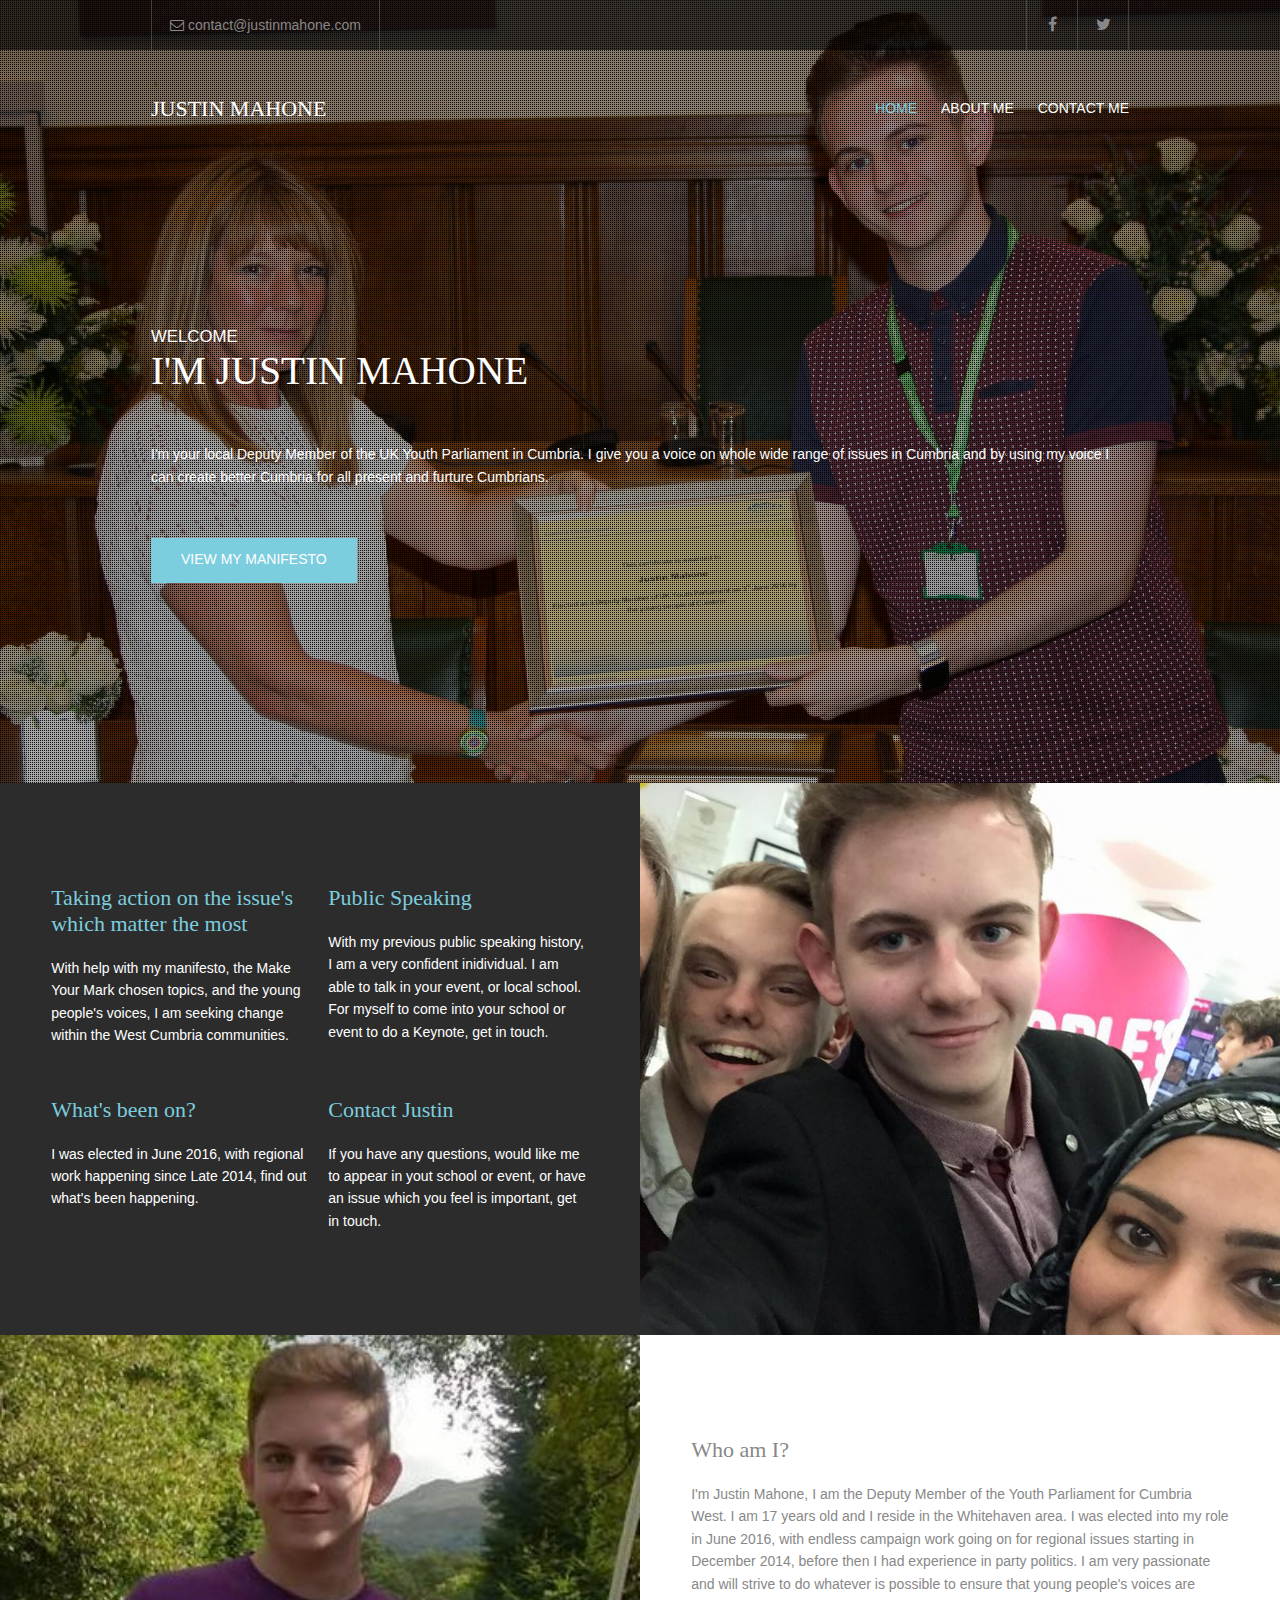
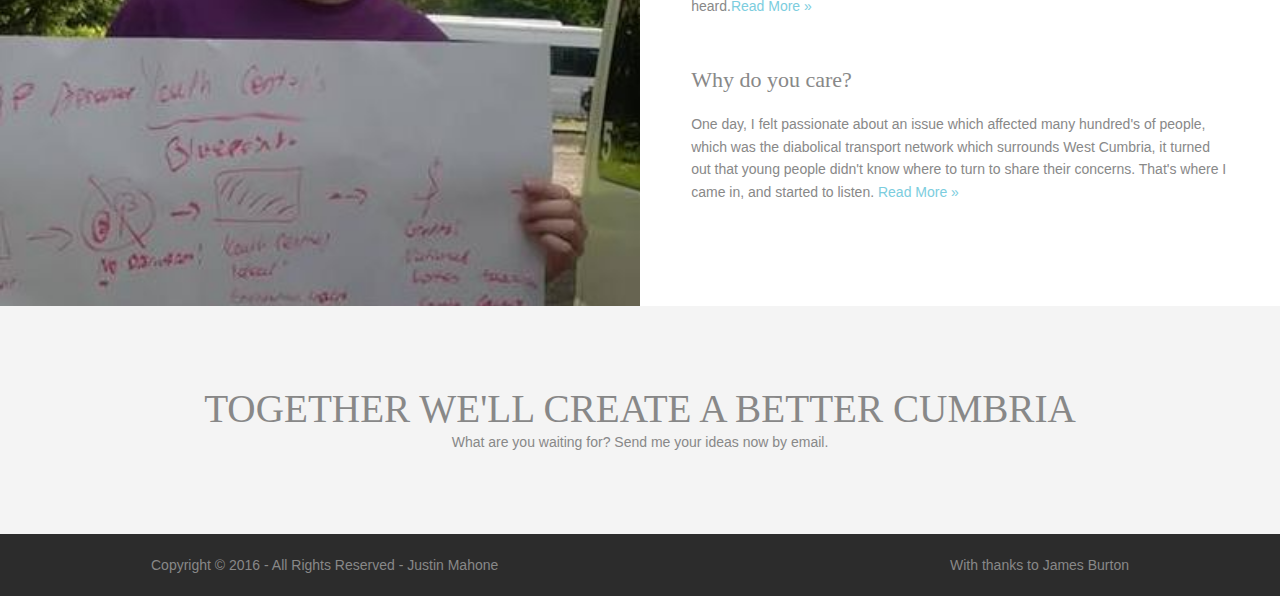
<file: index.html>
<!DOCTYPE html>
<!--

-->
<html>
<head>
<title>Justin Mahone - Deputy Member of the UK Youth Parliament in Cumbria</title>
<meta charset="utf-8">
<meta name="viewport" content="width=device-width, initial-scale=1.0, maximum-scale=1.0, user-scalable=no">
<link href="layout/styles/layout.css" rel="stylesheet" type="text/css" media="all">
</head>
<body id="top">
<!-- ################################################################################################ -->
<!-- ################################################################################################ -->
<!-- ################################################################################################ -->
<!-- Top Background Image Wrapper -->
<div class="row100 bgded" style="background-image:url('images/bg.jpg');">
  <div class="wrapper overlay"> 
    <!-- ################################################################################################ -->
    <!-- ################################################################################################ -->
    <!-- ################################################################################################ -->
    <div class="row0">
      <div id="topbar" class="clear"> 
        <!-- ################################################################################################ -->
        <div class="fl_left">
          <ul class="nospace inline pushright">
            <li><i class="fa fa-envelope-o"></i> contact@justinmahone.com</li>
          </ul>
        </div>
        <div class="fl_right">
          <ul class="faico clear">
            <li><a class="faicon-facebook" href="https://www.facebook.com/JustinDMYP"><i class="fa fa-facebook"></i></a></li>
            <li><a class="faicon-twitter" href="https://twitter.com/justinformyp"><i class="fa fa-twitter"></i></a></li>
          </ul>
        </div>
        <!-- ################################################################################################ -->
      </div>
    </div>
    <!-- ################################################################################################ -->
    <!-- ################################################################################################ -->
    <!-- ################################################################################################ -->
    <header id="header" class="clear"> 
      <!-- ################################################################################################ -->
      <div id="logo" class="fl_left">
        <h1><a href="index.html">Justin Mahone</a></h1>
      </div>
      <nav id="mainav" class="fl_right">
        <ul class="clear">
          <li class="active"><a href="index.html">Home</a></li>
          <li><a href="#">About Me</a></li>
          <li><a href="#">Contact Me</a></li>
        </ul>
      </nav>
      <!-- ################################################################################################ -->
    </header>
    <!-- ################################################################################################ -->
    <!-- ################################################################################################ -->
    <!-- ################################################################################################ -->
    <section id="pageintro" class="clear"> 
      <!-- ################################################################################################ -->
      <p class="font-x1 nospace uppercase">Welcome</p>
      <h2 class="font-x3 uppercase btmspace-50">I'm Justin Mahone</h2>
      <p class="nospace btmspace-50">I'm your local Deputy Member of the UK Youth Parliament in Cumbria. I give you a voice on whole wide range of issues in Cumbria and by using my voice I can create better Cumbria for all present and furture Cumbrians.</p>
      <p class="nospace"><a class="btn" href="http://www.mi-event.info/images/options/docs/Doc_254b3a5a-2d60-4816-acc5-8d4372e47e82.pdf">View my manifesto</a></p>
      <!-- ################################################################################################ -->
    </section>
    <!-- ################################################################################################ -->
    <!-- ################################################################################################ -->
    <!-- ################################################################################################ -->
  </div>
</div>
<!-- End Top Background Image Wrapper -->
<!-- ################################################################################################ -->
<!-- ################################################################################################ -->
<!-- ################################################################################################ -->

<!-- ################################################################################################ -->
<!-- ################################################################################################ -->
<!-- ################################################################################################ -->
<div class="split clear" style="background-image:url('images/img1.jpg'); background-size: 60%;">
  <div class="box"> 
    <!-- ################################################################################################ -->
    <div class="nospace group">
      <article class="one_half first btmspace-50">
        <h4><a href="#">Taking action on the issue's which matter the most</a></h4>
        <p class="nospace"> With help with my manifesto, the Make Your Mark chosen topics, and the young people's voices, I am seeking change within the West Cumbria communities.</p>
      </article>
      <article class="one_half btmspace-50">
        <h4><a href="#">Public Speaking</a></h4>
        <p class="nospace">With my previous public speaking history, I am a very confident inidividual. I am able to talk in your event, or local school. For myself to come into your school or event to do a Keynote, get in touch. </p>
      </article>
      <article class="one_half first">
        <h4><a href="#">What's been on?</a></h4>
        <p class="nospace">I was elected in June 2016, with regional work happening since Late 2014, find out what's been happening.</p>
      </article>
      <article class="one_half">
        <h4><a href="#">Contact Justin</a></h4>
        <p class="nospace">If you have any questions, would like me to appear in yout school or event, or have an issue which you feel is important, get in touch.</p>
      </article>
    </div>
    <!-- ################################################################################################ -->
  </div>
</div>
<!-- ################################################################################################ -->
<!-- ################################################################################################ -->
<!-- ################################################################################################ -->
<div class="split clear light rightaligned" style="background-image:url('images/img2.jpg'); background-size: 50%;">
  <div class="box"> 
    <!-- ################################################################################################ -->
    <article class="btmspace-50">
      <h4>Who am I?</h4>
      <p class="nospace">I'm Justin Mahone, I am the Deputy Member of the Youth Parliament for Cumbria West. I am 17 years old and I reside in the Whitehaven area. I was elected into my role in June 2016, with endless campaign work going on for regional issues starting in December 2014, before then I had experience in party politics. I am very passionate and will strive to do whatever is possible to ensure that young people's voices are heard.<a href="#">Read More &raquo;</a></p>
    </article>
    <article>
      <h4>Why do you care?</h4>
      <p class="nospace">One day, I felt passionate about an issue which affected many hundred's of people, which was the diabolical transport network which surrounds West Cumbria, it turned out that young people didn't know where to turn to share their concerns. That's where I came in, and started to listen. <a href="#">Read More &raquo;</a></p>
    </article>
    <!-- ################################################################################################ -->
  </div>
</div>
<!-- ################################################################################################ -->
<!-- ################################################################################################ -->
<!-- ################################################################################################ -->
<div class="wrapper row2">
  <div id="latest"> 
    <!-- ################################################################################################ -->
    <div class="titlebox">
      <h2 class="font-x3 uppercase nospace">Together we'll create A better Cumbria</h2>
      <p class="nospace">What are you waiting for? Send me your ideas now by email.</p>
    </div>
    <!-- ################################################################################################ -->
  </div>
</div>
<!-- ################################################################################################ -->
<!-- ################################################################################################ -->
<!-- ################################################################################################ -->
<!-- ################################################################################################ -->
<!-- ################################################################################################ -->
<!-- ################################################################################################ -->
<div class="wrapper row5">
  <div id="copyright" class="clear"> 
    <!-- ################################################################################################ -->
    <p class="fl_left">Copyright &copy; 2016 - All Rights Reserved - <a href="#">Justin Mahone</a></p>
    <p class="fl_right">With thanks to <a target="_blank" >James Burton</a></p>
    <!-- ################################################################################################ -->
  </div>
</div>
<!-- ################################################################################################ -->
<!-- ################################################################################################ -->
<!-- ################################################################################################ -->
<a id="backtotop" href="#top"><i class="fa fa-chevron-up"></i></a> 
<!-- JAVASCRIPTS -->
<script src="layout/scripts/jquery.min.js"></script>
<script src="layout/scripts/jquery.backtotop.js"></script>
<script src="layout/scripts/jquery.mobilemenu.js"></script>
</body>
</html>
</file>
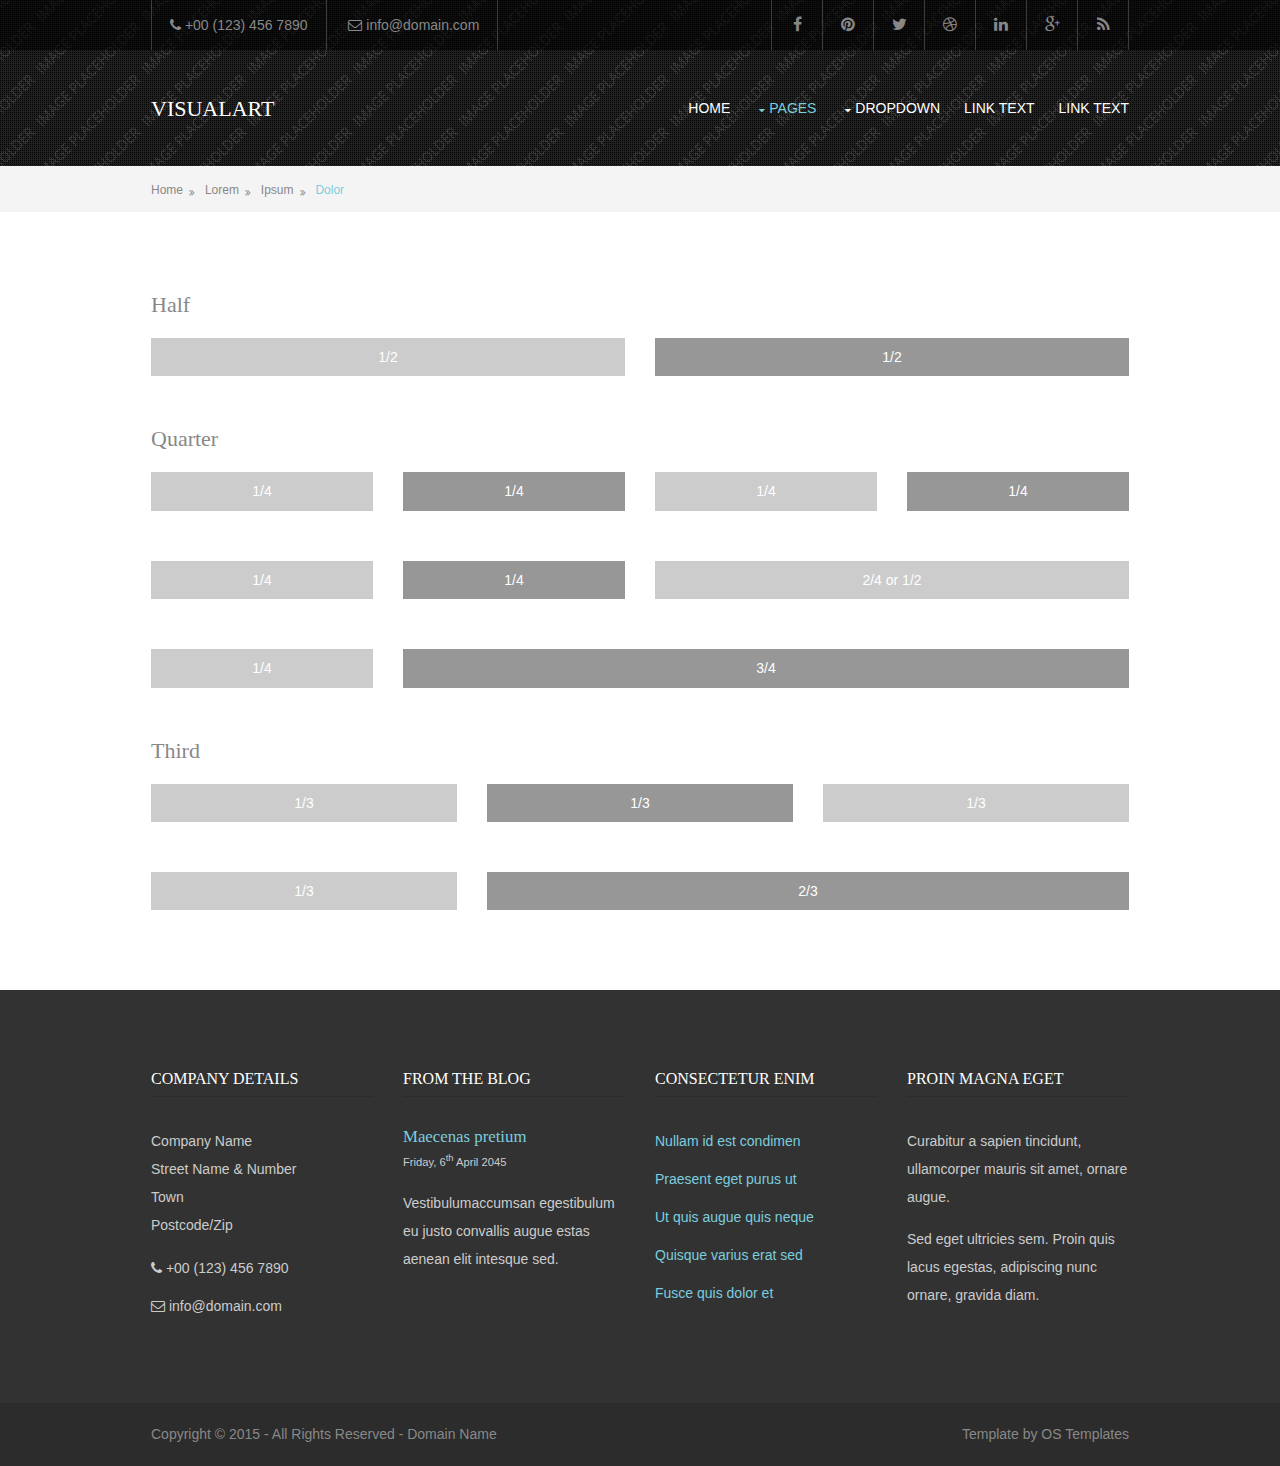
<file: pages/basic-grid.html>
<!DOCTYPE html>
<!--
Template Name: VisualArt
Author: <a href="http://www.os-templates.com/">OS Templates</a>
Author URI: http://www.os-templates.com/
Licence: Free to use under our free template licence terms
Licence URI: http://www.os-templates.com/template-terms
-->
<html>
<head>
<title>VisualArt | Pages | Basic Grid</title>
<meta charset="utf-8">
<meta name="viewport" content="width=device-width, initial-scale=1.0, maximum-scale=1.0, user-scalable=no">
<link href="../layout/styles/layout.css" rel="stylesheet" type="text/css" media="all">
<style type="text/css">
/* DEMO ONLY */
.container .demo{text-align:center;}
.container .demo div{padding:8px 0;}
.container .demo div:nth-child(odd){color:#FFFFFF; background:#CCCCCC;}
.container .demo div:nth-child(even){color:#FFFFFF; background:#979797;}
@media screen and (min-width:180px) and (max-width:900px){.container .demo div{margin-bottom:0;}}
/* DEMO ONLY */
</style>
</head>
<body id="top">
<!-- ################################################################################################ -->
<!-- ################################################################################################ -->
<!-- ################################################################################################ -->
<!-- Top Background Image Wrapper -->
<div class="row100 bgded" style="background-image:url('../images/demo/backgrounds/01.png');">
  <div class="wrapper overlay"> 
    <!-- ################################################################################################ -->
    <!-- ################################################################################################ -->
    <!-- ################################################################################################ -->
    <div class="row0">
      <div id="topbar" class="clear"> 
        <!-- ################################################################################################ -->
        <div class="fl_left">
          <ul class="nospace inline pushright">
            <li><i class="fa fa-phone"></i> +00 (123) 456 7890</li>
            <li><i class="fa fa-envelope-o"></i> info@domain.com</li>
          </ul>
        </div>
        <div class="fl_right">
          <ul class="faico clear">
            <li><a class="faicon-facebook" href="#"><i class="fa fa-facebook"></i></a></li>
            <li><a class="faicon-pinterest" href="#"><i class="fa fa-pinterest"></i></a></li>
            <li><a class="faicon-twitter" href="#"><i class="fa fa-twitter"></i></a></li>
            <li><a class="faicon-dribble" href="#"><i class="fa fa-dribbble"></i></a></li>
            <li><a class="faicon-linkedin" href="#"><i class="fa fa-linkedin"></i></a></li>
            <li><a class="faicon-google-plus" href="#"><i class="fa fa-google-plus"></i></a></li>
            <li><a class="faicon-rss" href="#"><i class="fa fa-rss"></i></a></li>
          </ul>
        </div>
        <!-- ################################################################################################ -->
      </div>
    </div>
    <!-- ################################################################################################ -->
    <!-- ################################################################################################ -->
    <!-- ################################################################################################ -->
    <header id="header" class="clear"> 
      <!-- ################################################################################################ -->
      <div id="logo" class="fl_left">
        <h1><a href="../index.html">VisualArt</a></h1>
      </div>
      <nav id="mainav" class="fl_right">
        <ul class="clear">
          <li><a href="../index.html">Home</a></li>
          <li class="active"><a class="drop" href="#">Pages</a>
            <ul>
              <li><a href="gallery.html">Gallery</a></li>
              <li><a href="full-width.html">Full Width</a></li>
              <li><a href="sidebar-left.html">Sidebar Left</a></li>
              <li><a href="sidebar-right.html">Sidebar Right</a></li>
              <li class="active"><a href="basic-grid.html">Basic Grid</a></li>
            </ul>
          </li>
          <li><a class="drop" href="#">Dropdown</a>
            <ul>
              <li><a href="#">Level 2</a></li>
              <li><a class="drop" href="#">Level 2 + Drop</a>
                <ul>
                  <li><a href="#">Level 3</a></li>
                  <li><a href="#">Level 3</a></li>
                  <li><a href="#">Level 3</a></li>
                </ul>
              </li>
              <li><a href="#">Level 2</a></li>
            </ul>
          </li>
          <li><a href="#">Link Text</a></li>
          <li><a href="#">Link Text</a></li>
        </ul>
      </nav>
      <!-- ################################################################################################ -->
    </header>
    <!-- ################################################################################################ -->
    <!-- ################################################################################################ -->
    <!-- ################################################################################################ -->
  </div>
</div>
<!-- End Top Background Image Wrapper -->
<!-- ################################################################################################ -->
<!-- ################################################################################################ -->
<!-- ################################################################################################ -->
<div class="wrapper row2">
  <div id="breadcrumb" class="clear"> 
    <!-- ################################################################################################ -->
    <ul>
      <li><a href="#">Home</a></li>
      <li><a href="#">Lorem</a></li>
      <li><a href="#">Ipsum</a></li>
      <li><a href="#">Dolor</a></li>
    </ul>
    <!-- ################################################################################################ -->
  </div>
</div>
<!-- ################################################################################################ -->
<!-- ################################################################################################ -->
<!-- ################################################################################################ -->
<div class="wrapper row3">
  <main class="container clear"> 
    <!-- main body -->
    <!-- ################################################################################################ -->
    <div class="content"> 
      <!-- ################################################################################################ -->
      <h2>Half</h2>
      <!-- ################################################################################################ -->
      <div class="group btmspace-50 demo">
        <div class="one_half first">1/2</div>
        <div class="one_half">1/2</div>
      </div>
      <!-- ################################################################################################ -->
      <h2>Quarter</h2>
      <!-- ################################################################################################ -->
      <div class="group btmspace-50 demo">
        <div class="one_quarter first">1/4</div>
        <div class="one_quarter">1/4</div>
        <div class="one_quarter">1/4</div>
        <div class="one_quarter">1/4</div>
      </div>
      <div class="group btmspace-50 demo">
        <div class="one_quarter first">1/4</div>
        <div class="one_quarter">1/4</div>
        <div class="two_quarter">2/4 or 1/2</div>
      </div>
      <div class="group btmspace-50 demo">
        <div class="one_quarter first">1/4</div>
        <div class="three_quarter">3/4</div>
      </div>
      <!-- ################################################################################################ -->
      <h2>Third</h2>
      <!-- ################################################################################################ -->
      <div class="group btmspace-50 demo">
        <div class="one_third first">1/3</div>
        <div class="one_third">1/3</div>
        <div class="one_third">1/3</div>
      </div>
      <div class="group demo">
        <div class="one_third first">1/3</div>
        <div class="two_third">2/3</div>
      </div>
      <!-- ################################################################################################ -->
    </div>
    <!-- ################################################################################################ -->
    <!-- / main body -->
    <div class="clear"></div>
  </main>
</div>
<!-- ################################################################################################ -->
<!-- ################################################################################################ -->
<!-- ################################################################################################ -->
<div class="wrapper row4">
  <footer id="footer" class="clear"> 
    <!-- ################################################################################################ -->
    <div class="one_quarter first">
      <h6 class="title">Company details</h6>
      <address class="btmspace-15">
      Company Name<br>
      Street Name &amp; Number<br>
      Town<br>
      Postcode/Zip
      </address>
      <ul class="nospace">
        <li class="btmspace-10"><span class="fa fa-phone"></span> +00 (123) 456 7890</li>
        <li><span class="fa fa-envelope-o"></span> info@domain.com</li>
      </ul>
    </div>
    <div class="one_quarter">
      <h6 class="title">From the blog</h6>
      <article>
        <h2 class="nospace font-x1"><a href="#">Maecenas pretium</a></h2>
        <time class="smallfont" datetime="2045-04-06">Friday, 6<sup>th</sup> April 2045</time>
        <p>Vestibulumaccumsan egestibulum eu justo convallis augue estas aenean elit intesque sed.</p>
      </article>
    </div>
    <div class="one_quarter">
      <h6 class="title">Consectetur enim</h6>
      <ul class="nospace linklist">
        <li><a href="#">Nullam id est condimen</a></li>
        <li><a href="#">Praesent eget purus ut</a></li>
        <li><a href="#">Ut quis augue quis neque</a></li>
        <li><a href="#">Quisque varius erat sed</a></li>
        <li><a href="#">Fusce quis dolor et</a></li>
      </ul>
    </div>
    <div class="one_quarter">
      <h6 class="title">Proin magna eget</h6>
      <p>Curabitur a sapien tincidunt, ullamcorper mauris sit amet, ornare augue.</p>
      <p>Sed eget ultricies sem. Proin quis lacus egestas, adipiscing nunc ornare, gravida diam.</p>
    </div>
    <!-- ################################################################################################ -->
  </footer>
</div>
<!-- ################################################################################################ -->
<!-- ################################################################################################ -->
<!-- ################################################################################################ -->
<div class="wrapper row5">
  <div id="copyright" class="clear"> 
    <!-- ################################################################################################ -->
    <p class="fl_left">Copyright &copy; 2015 - All Rights Reserved - <a href="#">Domain Name</a></p>
    <p class="fl_right">Template by <a target="_blank" href="http://www.os-templates.com/" title="Free Website Templates">OS Templates</a></p>
    <!-- ################################################################################################ -->
  </div>
</div>
<!-- ################################################################################################ -->
<!-- ################################################################################################ -->
<!-- ################################################################################################ -->
<a id="backtotop" href="#top"><i class="fa fa-chevron-up"></i></a> 
<!-- JAVASCRIPTS -->
<script src="../layout/scripts/jquery.min.js"></script>
<script src="../layout/scripts/jquery.backtotop.js"></script>
<script src="../layout/scripts/jquery.mobilemenu.js"></script>
</body>
</html>
</file>
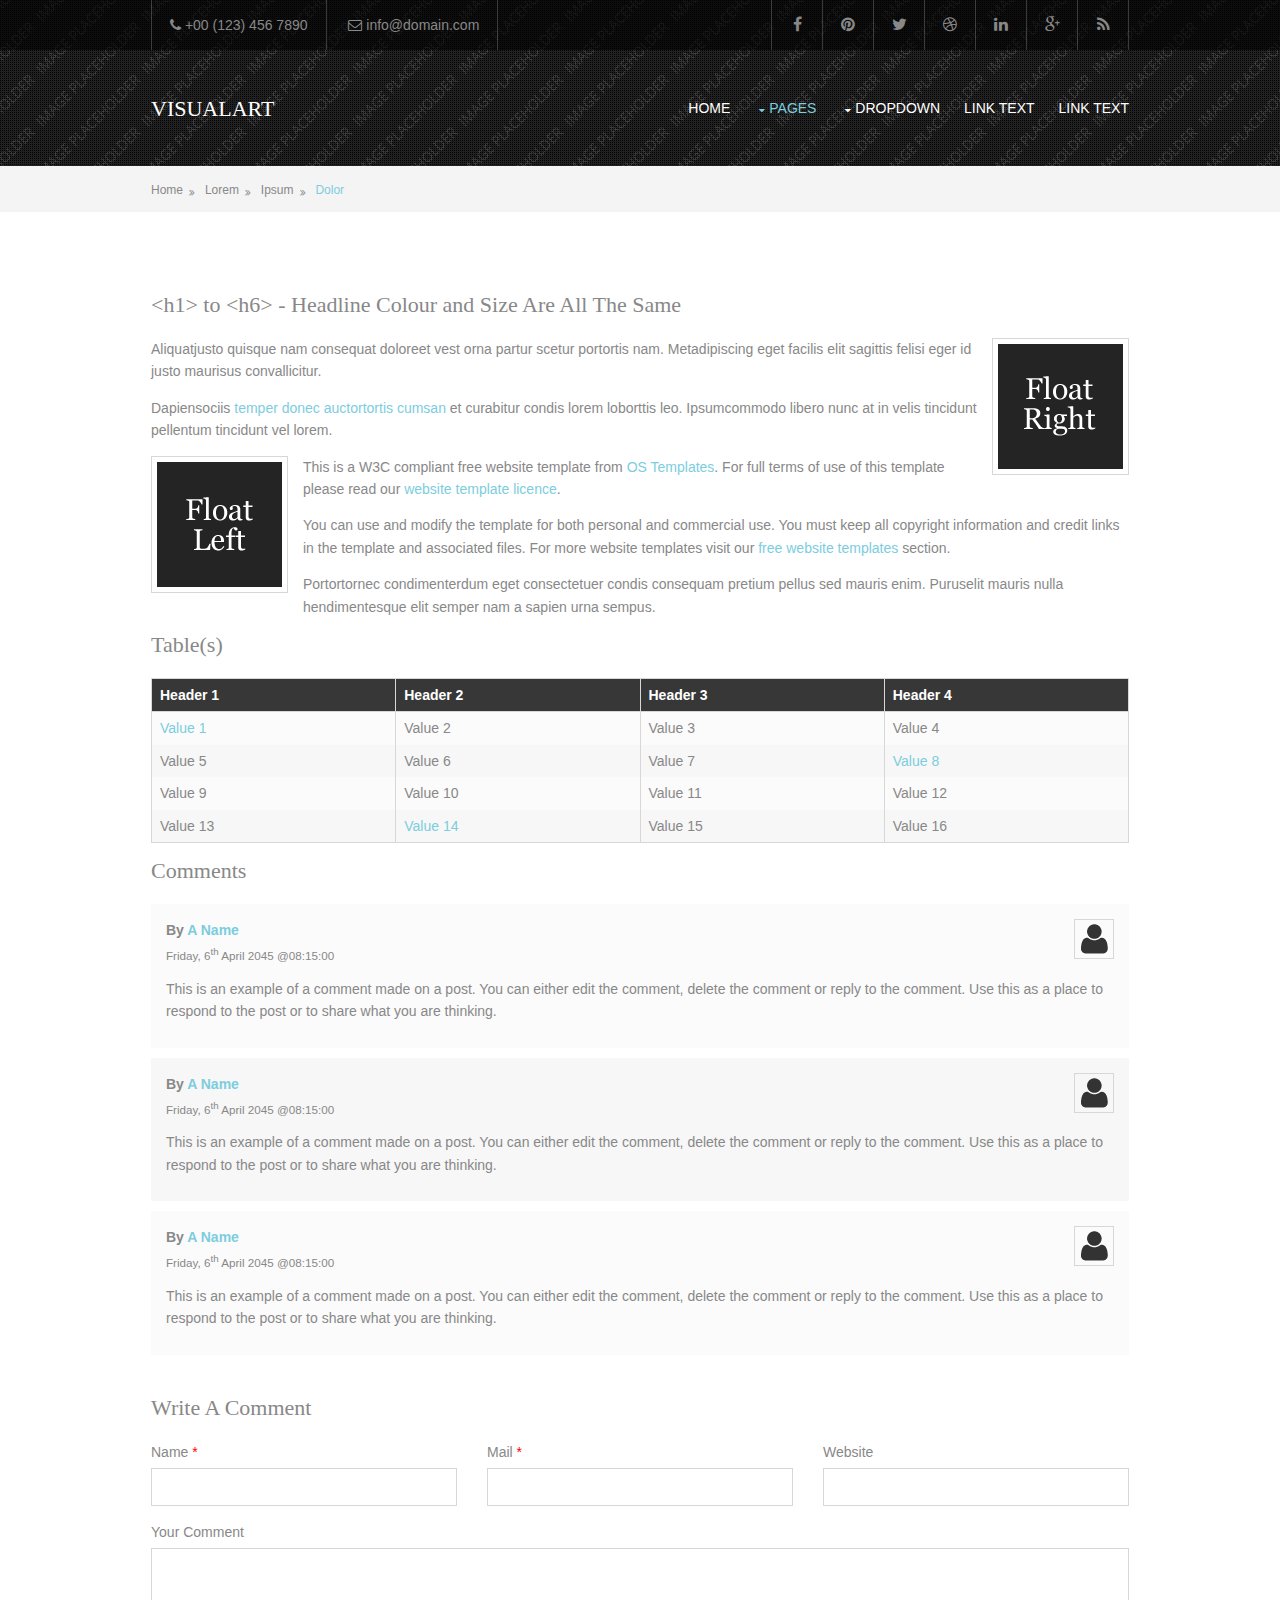
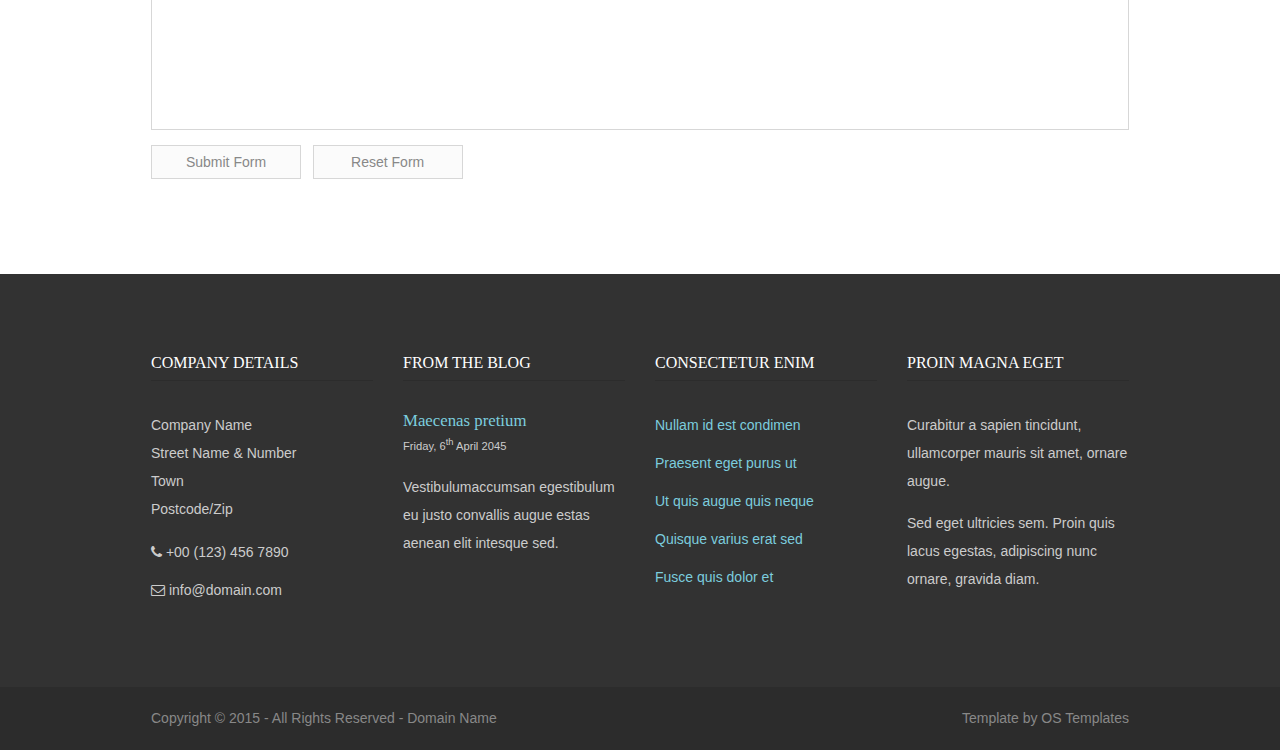
<file: pages/full-width.html>
<!DOCTYPE html>
<!--
Template Name: VisualArt
Author: <a href="http://www.os-templates.com/">OS Templates</a>
Author URI: http://www.os-templates.com/
Licence: Free to use under our free template licence terms
Licence URI: http://www.os-templates.com/template-terms
-->
<html>
<head>
<title>VisualArt | Pages | Full Width</title>
<meta charset="utf-8">
<meta name="viewport" content="width=device-width, initial-scale=1.0, maximum-scale=1.0, user-scalable=no">
<link href="../layout/styles/layout.css" rel="stylesheet" type="text/css" media="all">
</head>
<body id="top">
<!-- ################################################################################################ -->
<!-- ################################################################################################ -->
<!-- ################################################################################################ -->
<!-- Top Background Image Wrapper -->
<div class="row100 bgded" style="background-image:url('../images/demo/backgrounds/01.png');">
  <div class="wrapper overlay"> 
    <!-- ################################################################################################ -->
    <!-- ################################################################################################ -->
    <!-- ################################################################################################ -->
    <div class="row0">
      <div id="topbar" class="clear"> 
        <!-- ################################################################################################ -->
        <div class="fl_left">
          <ul class="nospace inline pushright">
            <li><i class="fa fa-phone"></i> +00 (123) 456 7890</li>
            <li><i class="fa fa-envelope-o"></i> info@domain.com</li>
          </ul>
        </div>
        <div class="fl_right">
          <ul class="faico clear">
            <li><a class="faicon-facebook" href="#"><i class="fa fa-facebook"></i></a></li>
            <li><a class="faicon-pinterest" href="#"><i class="fa fa-pinterest"></i></a></li>
            <li><a class="faicon-twitter" href="#"><i class="fa fa-twitter"></i></a></li>
            <li><a class="faicon-dribble" href="#"><i class="fa fa-dribbble"></i></a></li>
            <li><a class="faicon-linkedin" href="#"><i class="fa fa-linkedin"></i></a></li>
            <li><a class="faicon-google-plus" href="#"><i class="fa fa-google-plus"></i></a></li>
            <li><a class="faicon-rss" href="#"><i class="fa fa-rss"></i></a></li>
          </ul>
        </div>
        <!-- ################################################################################################ -->
      </div>
    </div>
    <!-- ################################################################################################ -->
    <!-- ################################################################################################ -->
    <!-- ################################################################################################ -->
    <header id="header" class="clear"> 
      <!-- ################################################################################################ -->
      <div id="logo" class="fl_left">
        <h1><a href="../index.html">VisualArt</a></h1>
      </div>
      <nav id="mainav" class="fl_right">
        <ul class="clear">
          <li><a href="../index.html">Home</a></li>
          <li class="active"><a class="drop" href="#">Pages</a>
            <ul>
              <li><a href="gallery.html">Gallery</a></li>
              <li class="active"><a href="full-width.html">Full Width</a></li>
              <li><a href="sidebar-left.html">Sidebar Left</a></li>
              <li><a href="sidebar-right.html">Sidebar Right</a></li>
              <li><a href="basic-grid.html">Basic Grid</a></li>
            </ul>
          </li>
          <li><a class="drop" href="#">Dropdown</a>
            <ul>
              <li><a href="#">Level 2</a></li>
              <li><a class="drop" href="#">Level 2 + Drop</a>
                <ul>
                  <li><a href="#">Level 3</a></li>
                  <li><a href="#">Level 3</a></li>
                  <li><a href="#">Level 3</a></li>
                </ul>
              </li>
              <li><a href="#">Level 2</a></li>
            </ul>
          </li>
          <li><a href="#">Link Text</a></li>
          <li><a href="#">Link Text</a></li>
        </ul>
      </nav>
      <!-- ################################################################################################ -->
    </header>
    <!-- ################################################################################################ -->
    <!-- ################################################################################################ -->
    <!-- ################################################################################################ -->
  </div>
</div>
<!-- End Top Background Image Wrapper -->
<!-- ################################################################################################ -->
<!-- ################################################################################################ -->
<!-- ################################################################################################ -->
<div class="wrapper row2">
  <div id="breadcrumb" class="clear"> 
    <!-- ################################################################################################ -->
    <ul>
      <li><a href="#">Home</a></li>
      <li><a href="#">Lorem</a></li>
      <li><a href="#">Ipsum</a></li>
      <li><a href="#">Dolor</a></li>
    </ul>
    <!-- ################################################################################################ -->
  </div>
</div>
<!-- ################################################################################################ -->
<!-- ################################################################################################ -->
<!-- ################################################################################################ -->
<div class="wrapper row3">
  <main class="container clear"> 
    <!-- main body -->
    <!-- ################################################################################################ -->
    <div class="content"> 
      <!-- ################################################################################################ -->
      <h1>&lt;h1&gt; to &lt;h6&gt; - Headline Colour and Size Are All The Same</h1>
      <img class="imgr borderedbox inspace-5" src="../images/demo/imgr.gif" alt="">
      <p>Aliquatjusto quisque nam consequat doloreet vest orna partur scetur portortis nam. Metadipiscing eget facilis elit sagittis felisi eger id justo maurisus convallicitur.</p>
      <p>Dapiensociis <a href="#">temper donec auctortortis cumsan</a> et curabitur condis lorem loborttis leo. Ipsumcommodo libero nunc at in velis tincidunt pellentum tincidunt vel lorem.</p>
      <img class="imgl borderedbox inspace-5" src="../images/demo/imgl.gif" alt="">
      <p>This is a W3C compliant free website template from <a href="http://www.os-templates.com/" title="Free Website Templates">OS Templates</a>. For full terms of use of this template please read our <a href="http://www.os-templates.com/template-terms">website template licence</a>.</p>
      <p>You can use and modify the template for both personal and commercial use. You must keep all copyright information and credit links in the template and associated files. For more website templates visit our <a href="http://www.os-templates.com/">free website templates</a> section.</p>
      <p>Portortornec condimenterdum eget consectetuer condis consequam pretium pellus sed mauris enim. Puruselit mauris nulla hendimentesque elit semper nam a sapien urna sempus.</p>
      <h1>Table(s)</h1>
      <div class="scrollable">
        <table>
          <thead>
            <tr>
              <th>Header 1</th>
              <th>Header 2</th>
              <th>Header 3</th>
              <th>Header 4</th>
            </tr>
          </thead>
          <tbody>
            <tr>
              <td><a href="#">Value 1</a></td>
              <td>Value 2</td>
              <td>Value 3</td>
              <td>Value 4</td>
            </tr>
            <tr>
              <td>Value 5</td>
              <td>Value 6</td>
              <td>Value 7</td>
              <td><a href="#">Value 8</a></td>
            </tr>
            <tr>
              <td>Value 9</td>
              <td>Value 10</td>
              <td>Value 11</td>
              <td>Value 12</td>
            </tr>
            <tr>
              <td>Value 13</td>
              <td><a href="#">Value 14</a></td>
              <td>Value 15</td>
              <td>Value 16</td>
            </tr>
          </tbody>
        </table>
      </div>
      <div id="comments">
        <h2>Comments</h2>
        <ul>
          <li>
            <article>
              <header>
                <figure class="avatar"><img src="../images/demo/avatar.png" alt=""></figure>
                <address>
                By <a href="#">A Name</a>
                </address>
                <time datetime="2045-04-06T08:15+00:00">Friday, 6<sup>th</sup> April 2045 @08:15:00</time>
              </header>
              <div class="comcont">
                <p>This is an example of a comment made on a post. You can either edit the comment, delete the comment or reply to the comment. Use this as a place to respond to the post or to share what you are thinking.</p>
              </div>
            </article>
          </li>
          <li>
            <article>
              <header>
                <figure class="avatar"><img src="../images/demo/avatar.png" alt=""></figure>
                <address>
                By <a href="#">A Name</a>
                </address>
                <time datetime="2045-04-06T08:15+00:00">Friday, 6<sup>th</sup> April 2045 @08:15:00</time>
              </header>
              <div class="comcont">
                <p>This is an example of a comment made on a post. You can either edit the comment, delete the comment or reply to the comment. Use this as a place to respond to the post or to share what you are thinking.</p>
              </div>
            </article>
          </li>
          <li>
            <article>
              <header>
                <figure class="avatar"><img src="../images/demo/avatar.png" alt=""></figure>
                <address>
                By <a href="#">A Name</a>
                </address>
                <time datetime="2045-04-06T08:15+00:00">Friday, 6<sup>th</sup> April 2045 @08:15:00</time>
              </header>
              <div class="comcont">
                <p>This is an example of a comment made on a post. You can either edit the comment, delete the comment or reply to the comment. Use this as a place to respond to the post or to share what you are thinking.</p>
              </div>
            </article>
          </li>
        </ul>
        <h2>Write A Comment</h2>
        <form action="#" method="post">
          <div class="one_third first">
            <label for="name">Name <span>*</span></label>
            <input type="text" name="name" id="name" value="" size="22">
          </div>
          <div class="one_third">
            <label for="email">Mail <span>*</span></label>
            <input type="text" name="email" id="email" value="" size="22">
          </div>
          <div class="one_third">
            <label for="url">Website</label>
            <input type="text" name="url" id="url" value="" size="22">
          </div>
          <div class="block clear">
            <label for="comment">Your Comment</label>
            <textarea name="comment" id="comment" cols="25" rows="10"></textarea>
          </div>
          <div>
            <input name="submit" type="submit" value="Submit Form">
            &nbsp;
            <input name="reset" type="reset" value="Reset Form">
          </div>
        </form>
      </div>
      <!-- ################################################################################################ -->
    </div>
    <!-- ################################################################################################ -->
    <!-- / main body -->
    <div class="clear"></div>
  </main>
</div>
<!-- ################################################################################################ -->
<!-- ################################################################################################ -->
<!-- ################################################################################################ -->
<div class="wrapper row4">
  <footer id="footer" class="clear"> 
    <!-- ################################################################################################ -->
    <div class="one_quarter first">
      <h6 class="title">Company details</h6>
      <address class="btmspace-15">
      Company Name<br>
      Street Name &amp; Number<br>
      Town<br>
      Postcode/Zip
      </address>
      <ul class="nospace">
        <li class="btmspace-10"><span class="fa fa-phone"></span> +00 (123) 456 7890</li>
        <li><span class="fa fa-envelope-o"></span> info@domain.com</li>
      </ul>
    </div>
    <div class="one_quarter">
      <h6 class="title">From the blog</h6>
      <article>
        <h2 class="nospace font-x1"><a href="#">Maecenas pretium</a></h2>
        <time class="smallfont" datetime="2045-04-06">Friday, 6<sup>th</sup> April 2045</time>
        <p>Vestibulumaccumsan egestibulum eu justo convallis augue estas aenean elit intesque sed.</p>
      </article>
    </div>
    <div class="one_quarter">
      <h6 class="title">Consectetur enim</h6>
      <ul class="nospace linklist">
        <li><a href="#">Nullam id est condimen</a></li>
        <li><a href="#">Praesent eget purus ut</a></li>
        <li><a href="#">Ut quis augue quis neque</a></li>
        <li><a href="#">Quisque varius erat sed</a></li>
        <li><a href="#">Fusce quis dolor et</a></li>
      </ul>
    </div>
    <div class="one_quarter">
      <h6 class="title">Proin magna eget</h6>
      <p>Curabitur a sapien tincidunt, ullamcorper mauris sit amet, ornare augue.</p>
      <p>Sed eget ultricies sem. Proin quis lacus egestas, adipiscing nunc ornare, gravida diam.</p>
    </div>
    <!-- ################################################################################################ -->
  </footer>
</div>
<!-- ################################################################################################ -->
<!-- ################################################################################################ -->
<!-- ################################################################################################ -->
<div class="wrapper row5">
  <div id="copyright" class="clear"> 
    <!-- ################################################################################################ -->
    <p class="fl_left">Copyright &copy; 2015 - All Rights Reserved - <a href="#">Domain Name</a></p>
    <p class="fl_right">Template by <a target="_blank" href="http://www.os-templates.com/" title="Free Website Templates">OS Templates</a></p>
    <!-- ################################################################################################ -->
  </div>
</div>
<!-- ################################################################################################ -->
<!-- ################################################################################################ -->
<!-- ################################################################################################ -->
<a id="backtotop" href="#top"><i class="fa fa-chevron-up"></i></a> 
<!-- JAVASCRIPTS -->
<script src="../layout/scripts/jquery.min.js"></script>
<script src="../layout/scripts/jquery.backtotop.js"></script>
<script src="../layout/scripts/jquery.mobilemenu.js"></script>
</body>
</html>
</file>
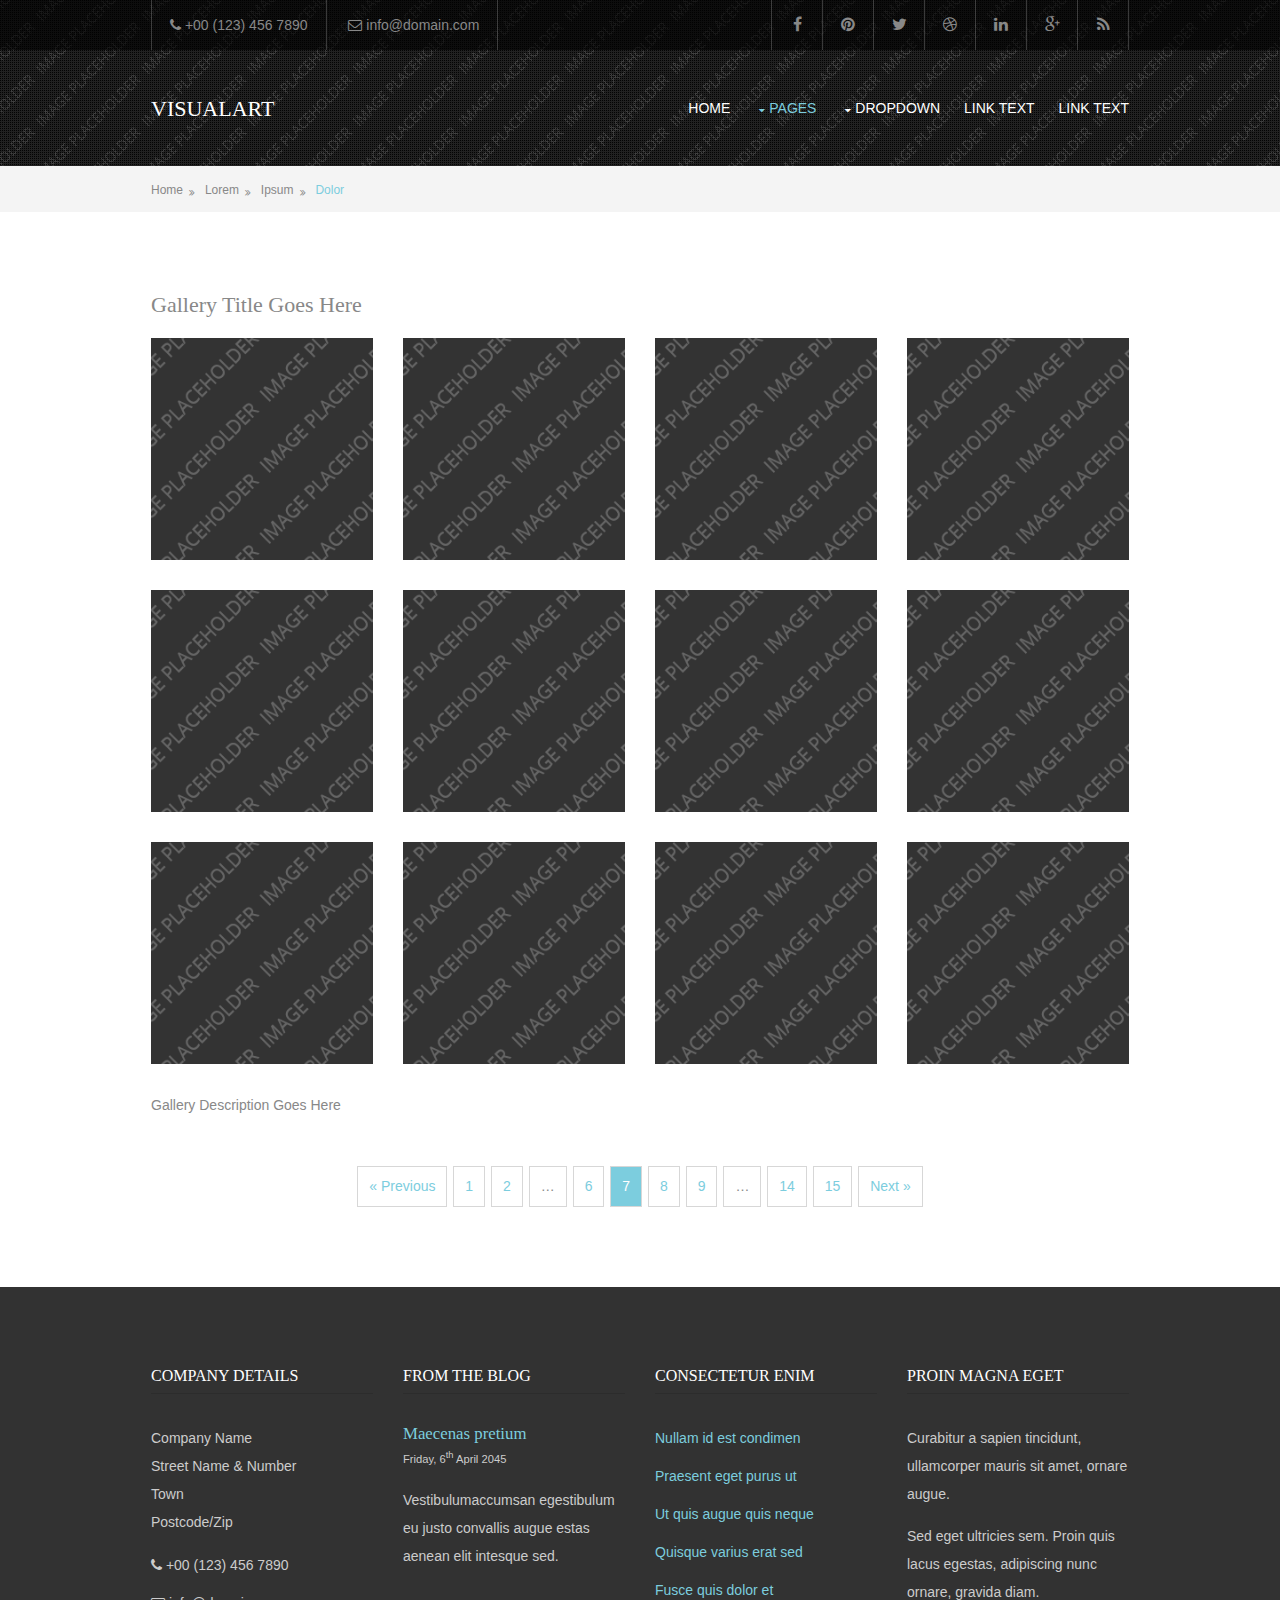
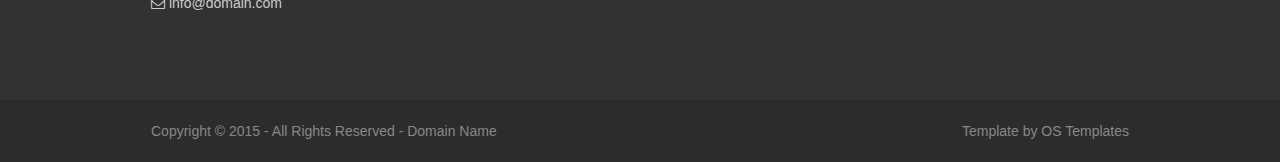
<file: pages/gallery.html>
<!DOCTYPE html>
<!--
Template Name: VisualArt
Author: <a href="http://www.os-templates.com/">OS Templates</a>
Author URI: http://www.os-templates.com/
Licence: Free to use under our free template licence terms
Licence URI: http://www.os-templates.com/template-terms
-->
<html>
<head>
<title>VisualArt | Pages | Gallery</title>
<meta charset="utf-8">
<meta name="viewport" content="width=device-width, initial-scale=1.0, maximum-scale=1.0, user-scalable=no">
<link href="../layout/styles/layout.css" rel="stylesheet" type="text/css" media="all">
</head>
<body id="top">
<!-- ################################################################################################ -->
<!-- ################################################################################################ -->
<!-- ################################################################################################ -->
<!-- Top Background Image Wrapper -->
<div class="row100 bgded" style="background-image:url('../images/demo/backgrounds/01.png');">
  <div class="wrapper overlay"> 
    <!-- ################################################################################################ -->
    <!-- ################################################################################################ -->
    <!-- ################################################################################################ -->
    <div class="row0">
      <div id="topbar" class="clear"> 
        <!-- ################################################################################################ -->
        <div class="fl_left">
          <ul class="nospace inline pushright">
            <li><i class="fa fa-phone"></i> +00 (123) 456 7890</li>
            <li><i class="fa fa-envelope-o"></i> info@domain.com</li>
          </ul>
        </div>
        <div class="fl_right">
          <ul class="faico clear">
            <li><a class="faicon-facebook" href="#"><i class="fa fa-facebook"></i></a></li>
            <li><a class="faicon-pinterest" href="#"><i class="fa fa-pinterest"></i></a></li>
            <li><a class="faicon-twitter" href="#"><i class="fa fa-twitter"></i></a></li>
            <li><a class="faicon-dribble" href="#"><i class="fa fa-dribbble"></i></a></li>
            <li><a class="faicon-linkedin" href="#"><i class="fa fa-linkedin"></i></a></li>
            <li><a class="faicon-google-plus" href="#"><i class="fa fa-google-plus"></i></a></li>
            <li><a class="faicon-rss" href="#"><i class="fa fa-rss"></i></a></li>
          </ul>
        </div>
        <!-- ################################################################################################ -->
      </div>
    </div>
    <!-- ################################################################################################ -->
    <!-- ################################################################################################ -->
    <!-- ################################################################################################ -->
    <header id="header" class="clear"> 
      <!-- ################################################################################################ -->
      <div id="logo" class="fl_left">
        <h1><a href="../index.html">VisualArt</a></h1>
      </div>
      <nav id="mainav" class="fl_right">
        <ul class="clear">
          <li><a href="../index.html">Home</a></li>
          <li class="active"><a class="drop" href="#">Pages</a>
            <ul>
              <li class="active"><a href="gallery.html">Gallery</a></li>
              <li><a href="full-width.html">Full Width</a></li>
              <li><a href="sidebar-left.html">Sidebar Left</a></li>
              <li><a href="sidebar-right.html">Sidebar Right</a></li>
              <li><a href="basic-grid.html">Basic Grid</a></li>
            </ul>
          </li>
          <li><a class="drop" href="#">Dropdown</a>
            <ul>
              <li><a href="#">Level 2</a></li>
              <li><a class="drop" href="#">Level 2 + Drop</a>
                <ul>
                  <li><a href="#">Level 3</a></li>
                  <li><a href="#">Level 3</a></li>
                  <li><a href="#">Level 3</a></li>
                </ul>
              </li>
              <li><a href="#">Level 2</a></li>
            </ul>
          </li>
          <li><a href="#">Link Text</a></li>
          <li><a href="#">Link Text</a></li>
        </ul>
      </nav>
      <!-- ################################################################################################ -->
    </header>
    <!-- ################################################################################################ -->
    <!-- ################################################################################################ -->
    <!-- ################################################################################################ -->
  </div>
</div>
<!-- End Top Background Image Wrapper -->
<!-- ################################################################################################ -->
<!-- ################################################################################################ -->
<!-- ################################################################################################ -->
<div class="wrapper row2">
  <div id="breadcrumb" class="clear"> 
    <!-- ################################################################################################ -->
    <ul>
      <li><a href="#">Home</a></li>
      <li><a href="#">Lorem</a></li>
      <li><a href="#">Ipsum</a></li>
      <li><a href="#">Dolor</a></li>
    </ul>
    <!-- ################################################################################################ -->
  </div>
</div>
<!-- ################################################################################################ -->
<!-- ################################################################################################ -->
<!-- ################################################################################################ -->
<div class="wrapper row3">
  <main class="container clear"> 
    <!-- main body -->
    <!-- ################################################################################################ -->
    <div class="content"> 
      <!-- ################################################################################################ -->
      <div id="gallery">
        <figure>
          <header class="heading">Gallery Title Goes Here</header>
          <ul class="nospace clear">
            <li class="one_quarter first"><a href="#"><img src="../images/demo/gallery/01.png" alt=""></a></li>
            <li class="one_quarter"><a href="#"><img src="../images/demo/gallery/01.png" alt=""></a></li>
            <li class="one_quarter"><a href="#"><img src="../images/demo/gallery/01.png" alt=""></a></li>
            <li class="one_quarter"><a href="#"><img src="../images/demo/gallery/01.png" alt=""></a></li>
            <li class="one_quarter first"><a href="#"><img src="../images/demo/gallery/01.png" alt=""></a></li>
            <li class="one_quarter"><a href="#"><img src="../images/demo/gallery/01.png" alt=""></a></li>
            <li class="one_quarter"><a href="#"><img src="../images/demo/gallery/01.png" alt=""></a></li>
            <li class="one_quarter"><a href="#"><img src="../images/demo/gallery/01.png" alt=""></a></li>
            <li class="one_quarter first"><a href="#"><img src="../images/demo/gallery/01.png" alt=""></a></li>
            <li class="one_quarter"><a href="#"><img src="../images/demo/gallery/01.png" alt=""></a></li>
            <li class="one_quarter"><a href="#"><img src="../images/demo/gallery/01.png" alt=""></a></li>
            <li class="one_quarter"><a href="#"><img src="../images/demo/gallery/01.png" alt=""></a></li>
          </ul>
          <figcaption>Gallery Description Goes Here</figcaption>
        </figure>
      </div>
      <!-- ################################################################################################ -->
      <!-- ################################################################################################ -->
      <nav class="pagination">
        <ul>
          <li><a href="#">&laquo; Previous</a></li>
          <li><a href="#">1</a></li>
          <li><a href="#">2</a></li>
          <li><strong>&hellip;</strong></li>
          <li><a href="#">6</a></li>
          <li class="current"><strong>7</strong></li>
          <li><a href="#">8</a></li>
          <li><a href="#">9</a></li>
          <li><strong>&hellip;</strong></li>
          <li><a href="#">14</a></li>
          <li><a href="#">15</a></li>
          <li><a href="#">Next &raquo;</a></li>
        </ul>
      </nav>
      <!-- ################################################################################################ -->
    </div>
    <!-- ################################################################################################ -->
    <!-- / main body -->
    <div class="clear"></div>
  </main>
</div>
<!-- ################################################################################################ -->
<!-- ################################################################################################ -->
<!-- ################################################################################################ -->
<div class="wrapper row4">
  <footer id="footer" class="clear"> 
    <!-- ################################################################################################ -->
    <div class="one_quarter first">
      <h6 class="title">Company details</h6>
      <address class="btmspace-15">
      Company Name<br>
      Street Name &amp; Number<br>
      Town<br>
      Postcode/Zip
      </address>
      <ul class="nospace">
        <li class="btmspace-10"><span class="fa fa-phone"></span> +00 (123) 456 7890</li>
        <li><span class="fa fa-envelope-o"></span> info@domain.com</li>
      </ul>
    </div>
    <div class="one_quarter">
      <h6 class="title">From the blog</h6>
      <article>
        <h2 class="nospace font-x1"><a href="#">Maecenas pretium</a></h2>
        <time class="smallfont" datetime="2045-04-06">Friday, 6<sup>th</sup> April 2045</time>
        <p>Vestibulumaccumsan egestibulum eu justo convallis augue estas aenean elit intesque sed.</p>
      </article>
    </div>
    <div class="one_quarter">
      <h6 class="title">Consectetur enim</h6>
      <ul class="nospace linklist">
        <li><a href="#">Nullam id est condimen</a></li>
        <li><a href="#">Praesent eget purus ut</a></li>
        <li><a href="#">Ut quis augue quis neque</a></li>
        <li><a href="#">Quisque varius erat sed</a></li>
        <li><a href="#">Fusce quis dolor et</a></li>
      </ul>
    </div>
    <div class="one_quarter">
      <h6 class="title">Proin magna eget</h6>
      <p>Curabitur a sapien tincidunt, ullamcorper mauris sit amet, ornare augue.</p>
      <p>Sed eget ultricies sem. Proin quis lacus egestas, adipiscing nunc ornare, gravida diam.</p>
    </div>
    <!-- ################################################################################################ -->
  </footer>
</div>
<!-- ################################################################################################ -->
<!-- ################################################################################################ -->
<!-- ################################################################################################ -->
<div class="wrapper row5">
  <div id="copyright" class="clear"> 
    <!-- ################################################################################################ -->
    <p class="fl_left">Copyright &copy; 2015 - All Rights Reserved - <a href="#">Domain Name</a></p>
    <p class="fl_right">Template by <a target="_blank" href="http://www.os-templates.com/" title="Free Website Templates">OS Templates</a></p>
    <!-- ################################################################################################ -->
  </div>
</div>
<!-- ################################################################################################ -->
<!-- ################################################################################################ -->
<!-- ################################################################################################ -->
<a id="backtotop" href="#top"><i class="fa fa-chevron-up"></i></a> 
<!-- JAVASCRIPTS -->
<script src="../layout/scripts/jquery.min.js"></script>
<script src="../layout/scripts/jquery.backtotop.js"></script>
<script src="../layout/scripts/jquery.mobilemenu.js"></script>
</body>
</html>
</file>
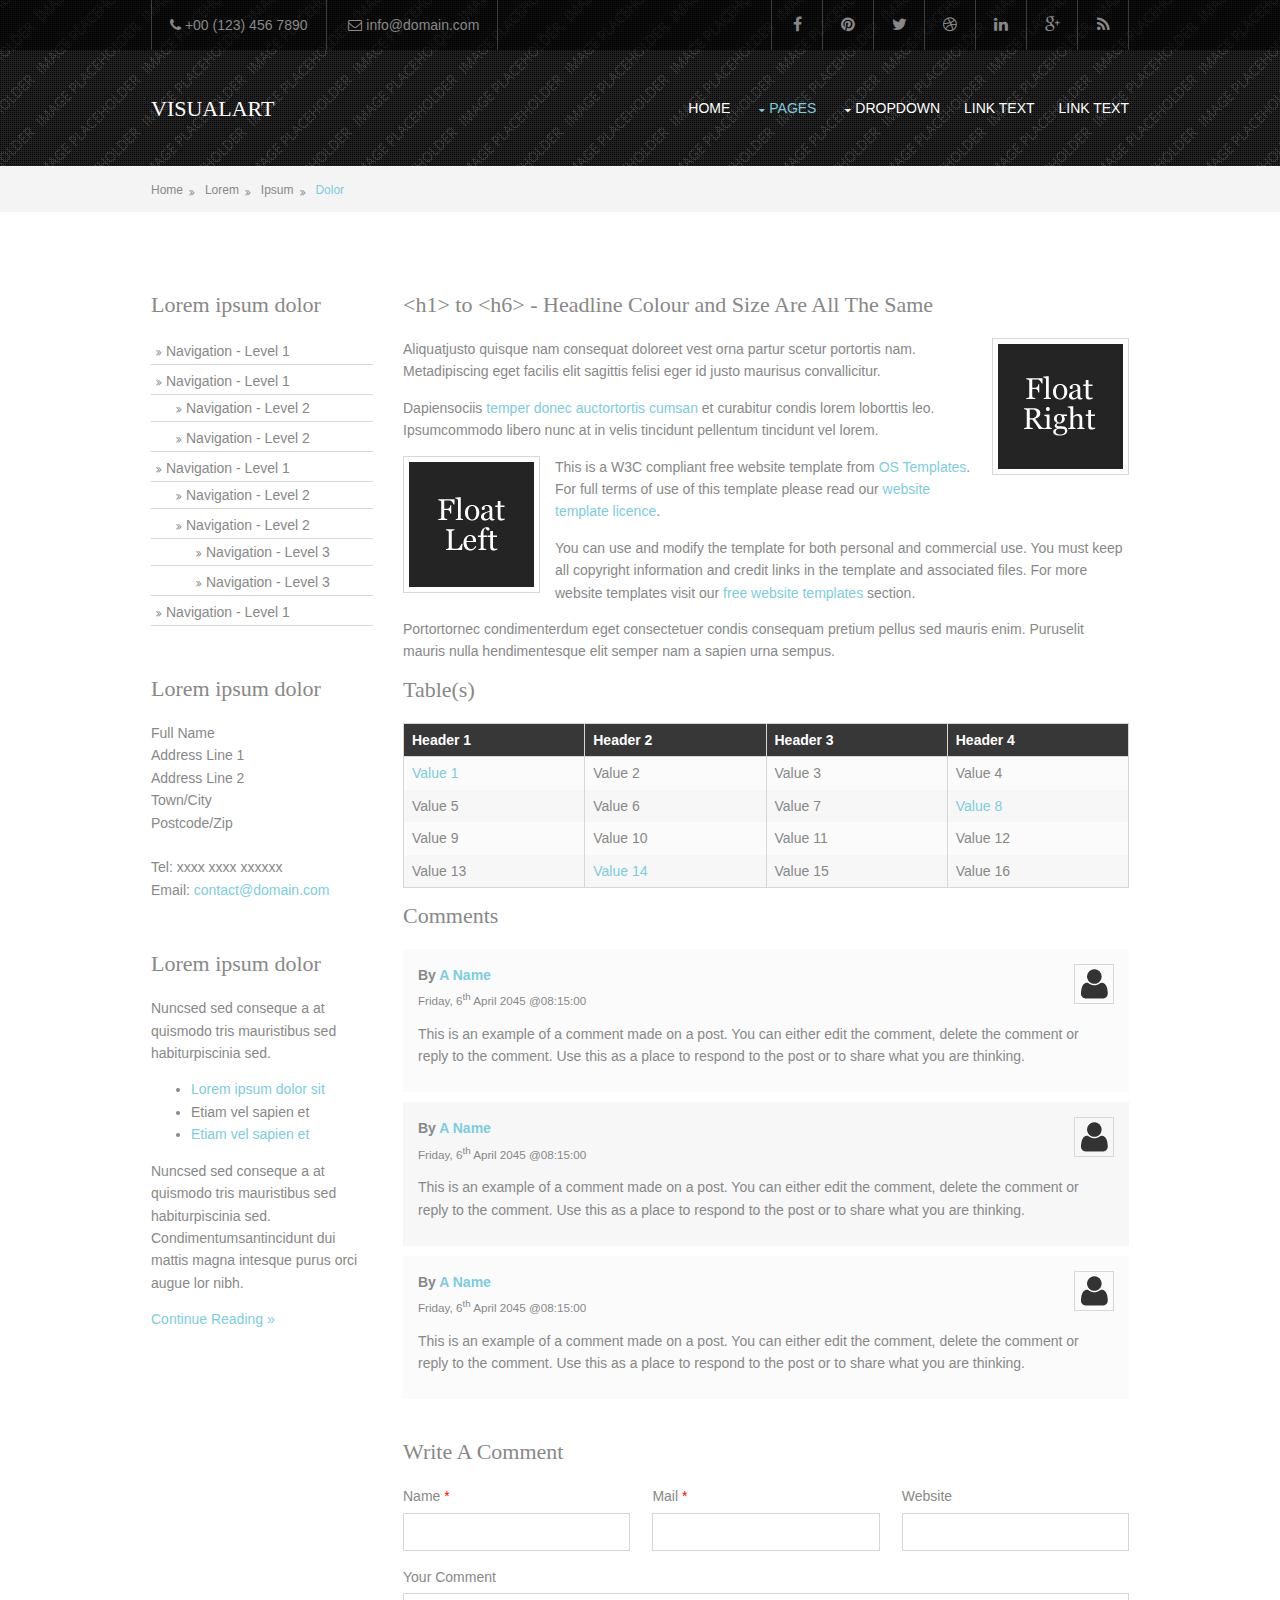
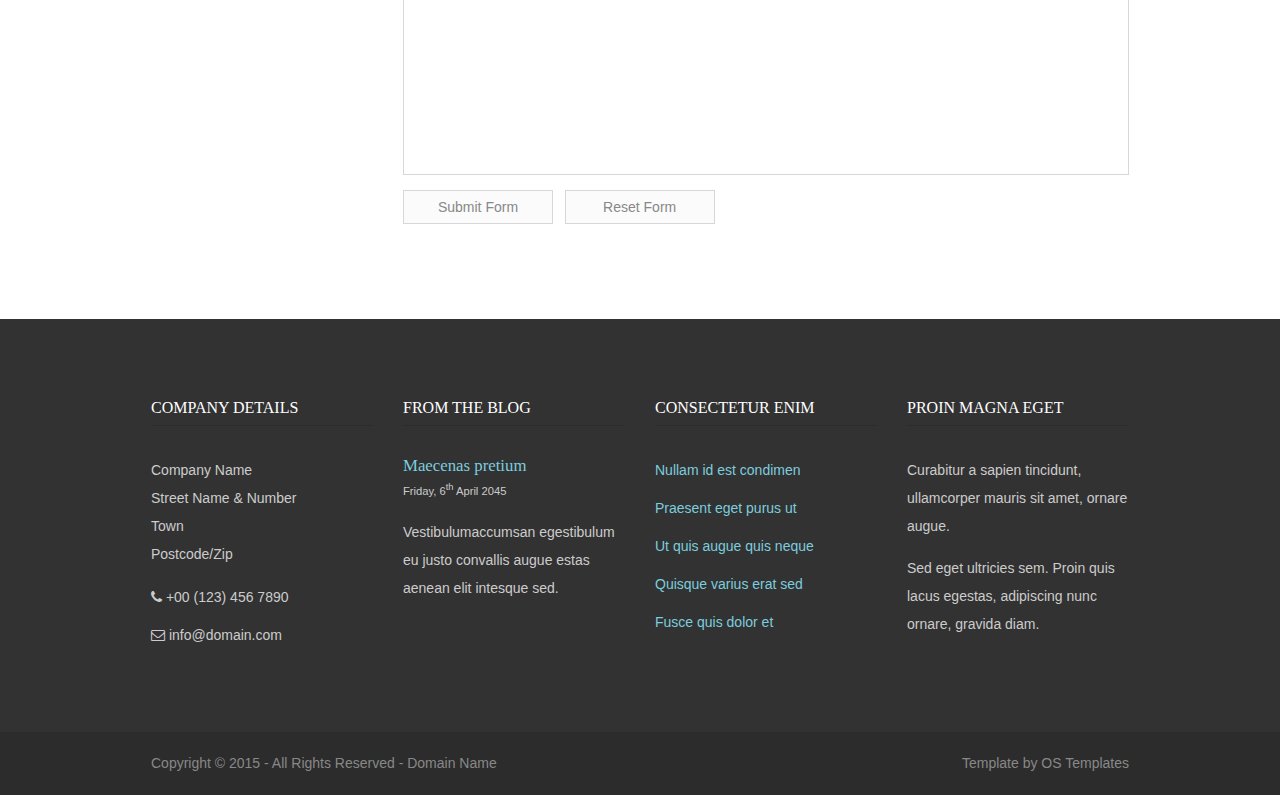
<file: pages/sidebar-left.html>
<!DOCTYPE html>
<!--
Template Name: VisualArt
Author: <a href="http://www.os-templates.com/">OS Templates</a>
Author URI: http://www.os-templates.com/
Licence: Free to use under our free template licence terms
Licence URI: http://www.os-templates.com/template-terms
-->
<html>
<head>
<title>VisualArt | Pages | Sidebar Left</title>
<meta charset="utf-8">
<meta name="viewport" content="width=device-width, initial-scale=1.0, maximum-scale=1.0, user-scalable=no">
<link href="../layout/styles/layout.css" rel="stylesheet" type="text/css" media="all">
</head>
<body id="top">
<!-- ################################################################################################ -->
<!-- ################################################################################################ -->
<!-- ################################################################################################ -->
<!-- Top Background Image Wrapper -->
<div class="row100 bgded" style="background-image:url('../images/demo/backgrounds/01.png');">
  <div class="wrapper overlay"> 
    <!-- ################################################################################################ -->
    <!-- ################################################################################################ -->
    <!-- ################################################################################################ -->
    <div class="row0">
      <div id="topbar" class="clear"> 
        <!-- ################################################################################################ -->
        <div class="fl_left">
          <ul class="nospace inline pushright">
            <li><i class="fa fa-phone"></i> +00 (123) 456 7890</li>
            <li><i class="fa fa-envelope-o"></i> info@domain.com</li>
          </ul>
        </div>
        <div class="fl_right">
          <ul class="faico clear">
            <li><a class="faicon-facebook" href="#"><i class="fa fa-facebook"></i></a></li>
            <li><a class="faicon-pinterest" href="#"><i class="fa fa-pinterest"></i></a></li>
            <li><a class="faicon-twitter" href="#"><i class="fa fa-twitter"></i></a></li>
            <li><a class="faicon-dribble" href="#"><i class="fa fa-dribbble"></i></a></li>
            <li><a class="faicon-linkedin" href="#"><i class="fa fa-linkedin"></i></a></li>
            <li><a class="faicon-google-plus" href="#"><i class="fa fa-google-plus"></i></a></li>
            <li><a class="faicon-rss" href="#"><i class="fa fa-rss"></i></a></li>
          </ul>
        </div>
        <!-- ################################################################################################ -->
      </div>
    </div>
    <!-- ################################################################################################ -->
    <!-- ################################################################################################ -->
    <!-- ################################################################################################ -->
    <header id="header" class="clear"> 
      <!-- ################################################################################################ -->
      <div id="logo" class="fl_left">
        <h1><a href="../index.html">VisualArt</a></h1>
      </div>
      <nav id="mainav" class="fl_right">
        <ul class="clear">
          <li><a href="../index.html">Home</a></li>
          <li class="active"><a class="drop" href="#">Pages</a>
            <ul>
              <li><a href="gallery.html">Gallery</a></li>
              <li><a href="full-width.html">Full Width</a></li>
              <li class="active"><a href="sidebar-left.html">Sidebar Left</a></li>
              <li><a href="sidebar-right.html">Sidebar Right</a></li>
              <li><a href="basic-grid.html">Basic Grid</a></li>
            </ul>
          </li>
          <li><a class="drop" href="#">Dropdown</a>
            <ul>
              <li><a href="#">Level 2</a></li>
              <li><a class="drop" href="#">Level 2 + Drop</a>
                <ul>
                  <li><a href="#">Level 3</a></li>
                  <li><a href="#">Level 3</a></li>
                  <li><a href="#">Level 3</a></li>
                </ul>
              </li>
              <li><a href="#">Level 2</a></li>
            </ul>
          </li>
          <li><a href="#">Link Text</a></li>
          <li><a href="#">Link Text</a></li>
        </ul>
      </nav>
      <!-- ################################################################################################ -->
    </header>
    <!-- ################################################################################################ -->
    <!-- ################################################################################################ -->
    <!-- ################################################################################################ -->
  </div>
</div>
<!-- End Top Background Image Wrapper -->
<!-- ################################################################################################ -->
<!-- ################################################################################################ -->
<!-- ################################################################################################ -->
<div class="wrapper row2">
  <div id="breadcrumb" class="clear"> 
    <!-- ################################################################################################ -->
    <ul>
      <li><a href="#">Home</a></li>
      <li><a href="#">Lorem</a></li>
      <li><a href="#">Ipsum</a></li>
      <li><a href="#">Dolor</a></li>
    </ul>
    <!-- ################################################################################################ -->
  </div>
</div>
<!-- ################################################################################################ -->
<!-- ################################################################################################ -->
<!-- ################################################################################################ -->
<div class="wrapper row3">
  <main class="container clear"> 
    <!-- main body -->
    <!-- ################################################################################################ -->
    <div class="sidebar one_quarter first"> 
      <!-- ################################################################################################ -->
      <h6>Lorem ipsum dolor</h6>
      <nav class="sdb_holder">
        <ul>
          <li><a href="#">Navigation - Level 1</a></li>
          <li><a href="#">Navigation - Level 1</a>
            <ul>
              <li><a href="#">Navigation - Level 2</a></li>
              <li><a href="#">Navigation - Level 2</a></li>
            </ul>
          </li>
          <li><a href="#">Navigation - Level 1</a>
            <ul>
              <li><a href="#">Navigation - Level 2</a></li>
              <li><a href="#">Navigation - Level 2</a>
                <ul>
                  <li><a href="#">Navigation - Level 3</a></li>
                  <li><a href="#">Navigation - Level 3</a></li>
                </ul>
              </li>
            </ul>
          </li>
          <li><a href="#">Navigation - Level 1</a></li>
        </ul>
      </nav>
      <div class="sdb_holder">
        <h6>Lorem ipsum dolor</h6>
        <address>
        Full Name<br>
        Address Line 1<br>
        Address Line 2<br>
        Town/City<br>
        Postcode/Zip<br>
        <br>
        Tel: xxxx xxxx xxxxxx<br>
        Email: <a href="#">contact@domain.com</a>
        </address>
      </div>
      <div class="sdb_holder">
        <article>
          <h6>Lorem ipsum dolor</h6>
          <p>Nuncsed sed conseque a at quismodo tris mauristibus sed habiturpiscinia sed.</p>
          <ul>
            <li><a href="#">Lorem ipsum dolor sit</a></li>
            <li>Etiam vel sapien et</li>
            <li><a href="#">Etiam vel sapien et</a></li>
          </ul>
          <p>Nuncsed sed conseque a at quismodo tris mauristibus sed habiturpiscinia sed. Condimentumsantincidunt dui mattis magna intesque purus orci augue lor nibh.</p>
          <p class="more"><a href="#">Continue Reading &raquo;</a></p>
        </article>
      </div>
      <!-- ################################################################################################ -->
    </div>
    <!-- ################################################################################################ -->
    <!-- ################################################################################################ -->
    <div class="content three_quarter"> 
      <!-- ################################################################################################ -->
      <h1>&lt;h1&gt; to &lt;h6&gt; - Headline Colour and Size Are All The Same</h1>
      <img class="imgr borderedbox inspace-5" src="../images/demo/imgr.gif" alt="">
      <p>Aliquatjusto quisque nam consequat doloreet vest orna partur scetur portortis nam. Metadipiscing eget facilis elit sagittis felisi eger id justo maurisus convallicitur.</p>
      <p>Dapiensociis <a href="#">temper donec auctortortis cumsan</a> et curabitur condis lorem loborttis leo. Ipsumcommodo libero nunc at in velis tincidunt pellentum tincidunt vel lorem.</p>
      <img class="imgl borderedbox inspace-5" src="../images/demo/imgl.gif" alt="">
      <p>This is a W3C compliant free website template from <a href="http://www.os-templates.com/" title="Free Website Templates">OS Templates</a>. For full terms of use of this template please read our <a href="http://www.os-templates.com/template-terms">website template licence</a>.</p>
      <p>You can use and modify the template for both personal and commercial use. You must keep all copyright information and credit links in the template and associated files. For more website templates visit our <a href="http://www.os-templates.com/">free website templates</a> section.</p>
      <p>Portortornec condimenterdum eget consectetuer condis consequam pretium pellus sed mauris enim. Puruselit mauris nulla hendimentesque elit semper nam a sapien urna sempus.</p>
      <h1>Table(s)</h1>
      <div class="scrollable">
        <table>
          <thead>
            <tr>
              <th>Header 1</th>
              <th>Header 2</th>
              <th>Header 3</th>
              <th>Header 4</th>
            </tr>
          </thead>
          <tbody>
            <tr>
              <td><a href="#">Value 1</a></td>
              <td>Value 2</td>
              <td>Value 3</td>
              <td>Value 4</td>
            </tr>
            <tr>
              <td>Value 5</td>
              <td>Value 6</td>
              <td>Value 7</td>
              <td><a href="#">Value 8</a></td>
            </tr>
            <tr>
              <td>Value 9</td>
              <td>Value 10</td>
              <td>Value 11</td>
              <td>Value 12</td>
            </tr>
            <tr>
              <td>Value 13</td>
              <td><a href="#">Value 14</a></td>
              <td>Value 15</td>
              <td>Value 16</td>
            </tr>
          </tbody>
        </table>
      </div>
      <div id="comments">
        <h2>Comments</h2>
        <ul>
          <li>
            <article>
              <header>
                <figure class="avatar"><img src="../images/demo/avatar.png" alt=""></figure>
                <address>
                By <a href="#">A Name</a>
                </address>
                <time datetime="2045-04-06T08:15+00:00">Friday, 6<sup>th</sup> April 2045 @08:15:00</time>
              </header>
              <div class="comcont">
                <p>This is an example of a comment made on a post. You can either edit the comment, delete the comment or reply to the comment. Use this as a place to respond to the post or to share what you are thinking.</p>
              </div>
            </article>
          </li>
          <li>
            <article>
              <header>
                <figure class="avatar"><img src="../images/demo/avatar.png" alt=""></figure>
                <address>
                By <a href="#">A Name</a>
                </address>
                <time datetime="2045-04-06T08:15+00:00">Friday, 6<sup>th</sup> April 2045 @08:15:00</time>
              </header>
              <div class="comcont">
                <p>This is an example of a comment made on a post. You can either edit the comment, delete the comment or reply to the comment. Use this as a place to respond to the post or to share what you are thinking.</p>
              </div>
            </article>
          </li>
          <li>
            <article>
              <header>
                <figure class="avatar"><img src="../images/demo/avatar.png" alt=""></figure>
                <address>
                By <a href="#">A Name</a>
                </address>
                <time datetime="2045-04-06T08:15+00:00">Friday, 6<sup>th</sup> April 2045 @08:15:00</time>
              </header>
              <div class="comcont">
                <p>This is an example of a comment made on a post. You can either edit the comment, delete the comment or reply to the comment. Use this as a place to respond to the post or to share what you are thinking.</p>
              </div>
            </article>
          </li>
        </ul>
        <h2>Write A Comment</h2>
        <form action="#" method="post">
          <div class="one_third first">
            <label for="name">Name <span>*</span></label>
            <input type="text" name="name" id="name" value="" size="22">
          </div>
          <div class="one_third">
            <label for="email">Mail <span>*</span></label>
            <input type="text" name="email" id="email" value="" size="22">
          </div>
          <div class="one_third">
            <label for="url">Website</label>
            <input type="text" name="url" id="url" value="" size="22">
          </div>
          <div class="block clear">
            <label for="comment">Your Comment</label>
            <textarea name="comment" id="comment" cols="25" rows="10"></textarea>
          </div>
          <div>
            <input name="submit" type="submit" value="Submit Form">
            &nbsp;
            <input name="reset" type="reset" value="Reset Form">
          </div>
        </form>
      </div>
      <!-- ################################################################################################ -->
    </div>
    <!-- ################################################################################################ -->
    <!-- / main body -->
    <div class="clear"></div>
  </main>
</div>
<!-- ################################################################################################ -->
<!-- ################################################################################################ -->
<!-- ################################################################################################ -->
<div class="wrapper row4">
  <footer id="footer" class="clear"> 
    <!-- ################################################################################################ -->
    <div class="one_quarter first">
      <h6 class="title">Company details</h6>
      <address class="btmspace-15">
      Company Name<br>
      Street Name &amp; Number<br>
      Town<br>
      Postcode/Zip
      </address>
      <ul class="nospace">
        <li class="btmspace-10"><span class="fa fa-phone"></span> +00 (123) 456 7890</li>
        <li><span class="fa fa-envelope-o"></span> info@domain.com</li>
      </ul>
    </div>
    <div class="one_quarter">
      <h6 class="title">From the blog</h6>
      <article>
        <h2 class="nospace font-x1"><a href="#">Maecenas pretium</a></h2>
        <time class="smallfont" datetime="2045-04-06">Friday, 6<sup>th</sup> April 2045</time>
        <p>Vestibulumaccumsan egestibulum eu justo convallis augue estas aenean elit intesque sed.</p>
      </article>
    </div>
    <div class="one_quarter">
      <h6 class="title">Consectetur enim</h6>
      <ul class="nospace linklist">
        <li><a href="#">Nullam id est condimen</a></li>
        <li><a href="#">Praesent eget purus ut</a></li>
        <li><a href="#">Ut quis augue quis neque</a></li>
        <li><a href="#">Quisque varius erat sed</a></li>
        <li><a href="#">Fusce quis dolor et</a></li>
      </ul>
    </div>
    <div class="one_quarter">
      <h6 class="title">Proin magna eget</h6>
      <p>Curabitur a sapien tincidunt, ullamcorper mauris sit amet, ornare augue.</p>
      <p>Sed eget ultricies sem. Proin quis lacus egestas, adipiscing nunc ornare, gravida diam.</p>
    </div>
    <!-- ################################################################################################ -->
  </footer>
</div>
<!-- ################################################################################################ -->
<!-- ################################################################################################ -->
<!-- ################################################################################################ -->
<div class="wrapper row5">
  <div id="copyright" class="clear"> 
    <!-- ################################################################################################ -->
    <p class="fl_left">Copyright &copy; 2015 - All Rights Reserved - <a href="#">Domain Name</a></p>
    <p class="fl_right">Template by <a target="_blank" href="http://www.os-templates.com/" title="Free Website Templates">OS Templates</a></p>
    <!-- ################################################################################################ -->
  </div>
</div>
<!-- ################################################################################################ -->
<!-- ################################################################################################ -->
<!-- ################################################################################################ -->
<a id="backtotop" href="#top"><i class="fa fa-chevron-up"></i></a> 
<!-- JAVASCRIPTS -->
<script src="../layout/scripts/jquery.min.js"></script>
<script src="../layout/scripts/jquery.backtotop.js"></script>
<script src="../layout/scripts/jquery.mobilemenu.js"></script>
</body>
</html>
</file>
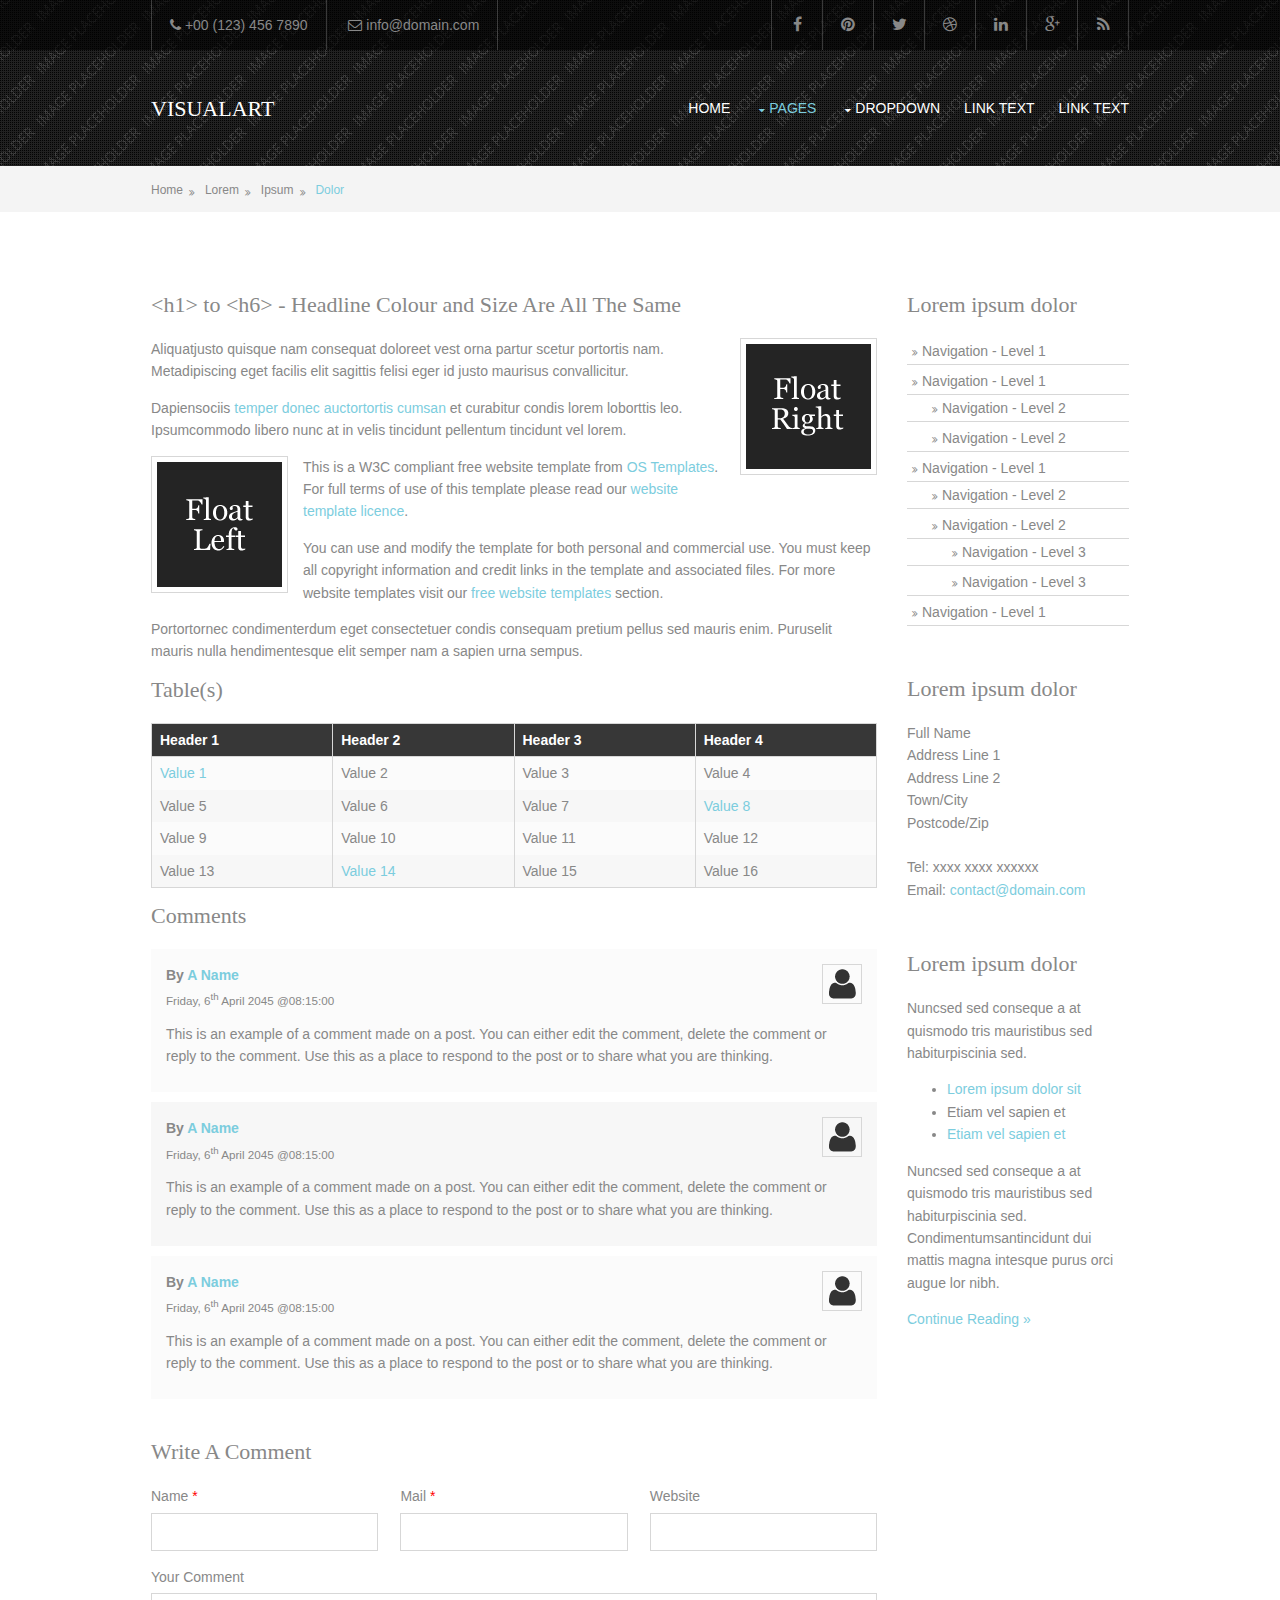
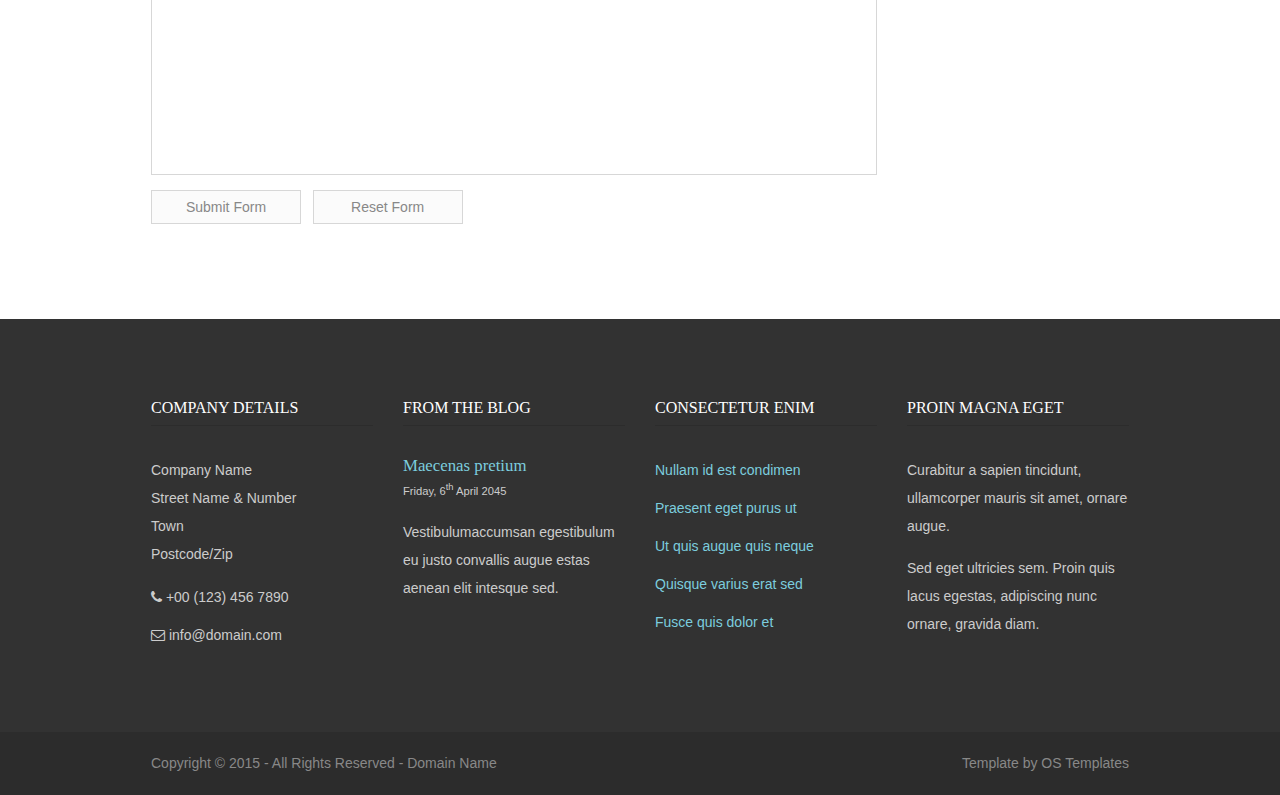
<file: pages/sidebar-right.html>
<!DOCTYPE html>
<!--
Template Name: VisualArt
Author: <a href="http://www.os-templates.com/">OS Templates</a>
Author URI: http://www.os-templates.com/
Licence: Free to use under our free template licence terms
Licence URI: http://www.os-templates.com/template-terms
-->
<html>
<head>
<title>VisualArt | Pages | Sidebar Right</title>
<meta charset="utf-8">
<meta name="viewport" content="width=device-width, initial-scale=1.0, maximum-scale=1.0, user-scalable=no">
<link href="../layout/styles/layout.css" rel="stylesheet" type="text/css" media="all">
</head>
<body id="top">
<!-- ################################################################################################ -->
<!-- ################################################################################################ -->
<!-- ################################################################################################ -->
<!-- Top Background Image Wrapper -->
<div class="row100 bgded" style="background-image:url('../images/demo/backgrounds/01.png');">
  <div class="wrapper overlay"> 
    <!-- ################################################################################################ -->
    <!-- ################################################################################################ -->
    <!-- ################################################################################################ -->
    <div class="row0">
      <div id="topbar" class="clear"> 
        <!-- ################################################################################################ -->
        <div class="fl_left">
          <ul class="nospace inline pushright">
            <li><i class="fa fa-phone"></i> +00 (123) 456 7890</li>
            <li><i class="fa fa-envelope-o"></i> info@domain.com</li>
          </ul>
        </div>
        <div class="fl_right">
          <ul class="faico clear">
            <li><a class="faicon-facebook" href="#"><i class="fa fa-facebook"></i></a></li>
            <li><a class="faicon-pinterest" href="#"><i class="fa fa-pinterest"></i></a></li>
            <li><a class="faicon-twitter" href="#"><i class="fa fa-twitter"></i></a></li>
            <li><a class="faicon-dribble" href="#"><i class="fa fa-dribbble"></i></a></li>
            <li><a class="faicon-linkedin" href="#"><i class="fa fa-linkedin"></i></a></li>
            <li><a class="faicon-google-plus" href="#"><i class="fa fa-google-plus"></i></a></li>
            <li><a class="faicon-rss" href="#"><i class="fa fa-rss"></i></a></li>
          </ul>
        </div>
        <!-- ################################################################################################ -->
      </div>
    </div>
    <!-- ################################################################################################ -->
    <!-- ################################################################################################ -->
    <!-- ################################################################################################ -->
    <header id="header" class="clear"> 
      <!-- ################################################################################################ -->
      <div id="logo" class="fl_left">
        <h1><a href="../index.html">VisualArt</a></h1>
      </div>
      <nav id="mainav" class="fl_right">
        <ul class="clear">
          <li><a href="../index.html">Home</a></li>
          <li class="active"><a class="drop" href="#">Pages</a>
            <ul>
              <li><a href="gallery.html">Gallery</a></li>
              <li><a href="full-width.html">Full Width</a></li>
              <li><a href="sidebar-left.html">Sidebar Left</a></li>
              <li class="active"><a href="sidebar-right.html">Sidebar Right</a></li>
              <li><a href="basic-grid.html">Basic Grid</a></li>
            </ul>
          </li>
          <li><a class="drop" href="#">Dropdown</a>
            <ul>
              <li><a href="#">Level 2</a></li>
              <li><a class="drop" href="#">Level 2 + Drop</a>
                <ul>
                  <li><a href="#">Level 3</a></li>
                  <li><a href="#">Level 3</a></li>
                  <li><a href="#">Level 3</a></li>
                </ul>
              </li>
              <li><a href="#">Level 2</a></li>
            </ul>
          </li>
          <li><a href="#">Link Text</a></li>
          <li><a href="#">Link Text</a></li>
        </ul>
      </nav>
      <!-- ################################################################################################ -->
    </header>
    <!-- ################################################################################################ -->
    <!-- ################################################################################################ -->
    <!-- ################################################################################################ -->
  </div>
</div>
<!-- End Top Background Image Wrapper -->
<!-- ################################################################################################ -->
<!-- ################################################################################################ -->
<!-- ################################################################################################ -->
<div class="wrapper row2">
  <div id="breadcrumb" class="clear"> 
    <!-- ################################################################################################ -->
    <ul>
      <li><a href="#">Home</a></li>
      <li><a href="#">Lorem</a></li>
      <li><a href="#">Ipsum</a></li>
      <li><a href="#">Dolor</a></li>
    </ul>
    <!-- ################################################################################################ -->
  </div>
</div>
<!-- ################################################################################################ -->
<!-- ################################################################################################ -->
<!-- ################################################################################################ -->
<div class="wrapper row3">
  <main class="container clear"> 
    <!-- main body -->
    <!-- ################################################################################################ -->
    <div class="content three_quarter first"> 
      <!-- ################################################################################################ -->
      <h1>&lt;h1&gt; to &lt;h6&gt; - Headline Colour and Size Are All The Same</h1>
      <img class="imgr borderedbox inspace-5" src="../images/demo/imgr.gif" alt="">
      <p>Aliquatjusto quisque nam consequat doloreet vest orna partur scetur portortis nam. Metadipiscing eget facilis elit sagittis felisi eger id justo maurisus convallicitur.</p>
      <p>Dapiensociis <a href="#">temper donec auctortortis cumsan</a> et curabitur condis lorem loborttis leo. Ipsumcommodo libero nunc at in velis tincidunt pellentum tincidunt vel lorem.</p>
      <img class="imgl borderedbox inspace-5" src="../images/demo/imgl.gif" alt="">
      <p>This is a W3C compliant free website template from <a href="http://www.os-templates.com/" title="Free Website Templates">OS Templates</a>. For full terms of use of this template please read our <a href="http://www.os-templates.com/template-terms">website template licence</a>.</p>
      <p>You can use and modify the template for both personal and commercial use. You must keep all copyright information and credit links in the template and associated files. For more website templates visit our <a href="http://www.os-templates.com/">free website templates</a> section.</p>
      <p>Portortornec condimenterdum eget consectetuer condis consequam pretium pellus sed mauris enim. Puruselit mauris nulla hendimentesque elit semper nam a sapien urna sempus.</p>
      <h1>Table(s)</h1>
      <div class="scrollable">
        <table>
          <thead>
            <tr>
              <th>Header 1</th>
              <th>Header 2</th>
              <th>Header 3</th>
              <th>Header 4</th>
            </tr>
          </thead>
          <tbody>
            <tr>
              <td><a href="#">Value 1</a></td>
              <td>Value 2</td>
              <td>Value 3</td>
              <td>Value 4</td>
            </tr>
            <tr>
              <td>Value 5</td>
              <td>Value 6</td>
              <td>Value 7</td>
              <td><a href="#">Value 8</a></td>
            </tr>
            <tr>
              <td>Value 9</td>
              <td>Value 10</td>
              <td>Value 11</td>
              <td>Value 12</td>
            </tr>
            <tr>
              <td>Value 13</td>
              <td><a href="#">Value 14</a></td>
              <td>Value 15</td>
              <td>Value 16</td>
            </tr>
          </tbody>
        </table>
      </div>
      <div id="comments">
        <h2>Comments</h2>
        <ul>
          <li>
            <article>
              <header>
                <figure class="avatar"><img src="../images/demo/avatar.png" alt=""></figure>
                <address>
                By <a href="#">A Name</a>
                </address>
                <time datetime="2045-04-06T08:15+00:00">Friday, 6<sup>th</sup> April 2045 @08:15:00</time>
              </header>
              <div class="comcont">
                <p>This is an example of a comment made on a post. You can either edit the comment, delete the comment or reply to the comment. Use this as a place to respond to the post or to share what you are thinking.</p>
              </div>
            </article>
          </li>
          <li>
            <article>
              <header>
                <figure class="avatar"><img src="../images/demo/avatar.png" alt=""></figure>
                <address>
                By <a href="#">A Name</a>
                </address>
                <time datetime="2045-04-06T08:15+00:00">Friday, 6<sup>th</sup> April 2045 @08:15:00</time>
              </header>
              <div class="comcont">
                <p>This is an example of a comment made on a post. You can either edit the comment, delete the comment or reply to the comment. Use this as a place to respond to the post or to share what you are thinking.</p>
              </div>
            </article>
          </li>
          <li>
            <article>
              <header>
                <figure class="avatar"><img src="../images/demo/avatar.png" alt=""></figure>
                <address>
                By <a href="#">A Name</a>
                </address>
                <time datetime="2045-04-06T08:15+00:00">Friday, 6<sup>th</sup> April 2045 @08:15:00</time>
              </header>
              <div class="comcont">
                <p>This is an example of a comment made on a post. You can either edit the comment, delete the comment or reply to the comment. Use this as a place to respond to the post or to share what you are thinking.</p>
              </div>
            </article>
          </li>
        </ul>
        <h2>Write A Comment</h2>
        <form action="#" method="post">
          <div class="one_third first">
            <label for="name">Name <span>*</span></label>
            <input type="text" name="name" id="name" value="" size="22">
          </div>
          <div class="one_third">
            <label for="email">Mail <span>*</span></label>
            <input type="text" name="email" id="email" value="" size="22">
          </div>
          <div class="one_third">
            <label for="url">Website</label>
            <input type="text" name="url" id="url" value="" size="22">
          </div>
          <div class="block clear">
            <label for="comment">Your Comment</label>
            <textarea name="comment" id="comment" cols="25" rows="10"></textarea>
          </div>
          <div>
            <input name="submit" type="submit" value="Submit Form">
            &nbsp;
            <input name="reset" type="reset" value="Reset Form">
          </div>
        </form>
      </div>
      <!-- ################################################################################################ -->
    </div>
    <!-- ################################################################################################ -->
    <!-- ################################################################################################ -->
    <div class="sidebar one_quarter"> 
      <!-- ################################################################################################ -->
      <h6>Lorem ipsum dolor</h6>
      <nav class="sdb_holder">
        <ul>
          <li><a href="#">Navigation - Level 1</a></li>
          <li><a href="#">Navigation - Level 1</a>
            <ul>
              <li><a href="#">Navigation - Level 2</a></li>
              <li><a href="#">Navigation - Level 2</a></li>
            </ul>
          </li>
          <li><a href="#">Navigation - Level 1</a>
            <ul>
              <li><a href="#">Navigation - Level 2</a></li>
              <li><a href="#">Navigation - Level 2</a>
                <ul>
                  <li><a href="#">Navigation - Level 3</a></li>
                  <li><a href="#">Navigation - Level 3</a></li>
                </ul>
              </li>
            </ul>
          </li>
          <li><a href="#">Navigation - Level 1</a></li>
        </ul>
      </nav>
      <div class="sdb_holder">
        <h6>Lorem ipsum dolor</h6>
        <address>
        Full Name<br>
        Address Line 1<br>
        Address Line 2<br>
        Town/City<br>
        Postcode/Zip<br>
        <br>
        Tel: xxxx xxxx xxxxxx<br>
        Email: <a href="#">contact@domain.com</a>
        </address>
      </div>
      <div class="sdb_holder">
        <article>
          <h6>Lorem ipsum dolor</h6>
          <p>Nuncsed sed conseque a at quismodo tris mauristibus sed habiturpiscinia sed.</p>
          <ul>
            <li><a href="#">Lorem ipsum dolor sit</a></li>
            <li>Etiam vel sapien et</li>
            <li><a href="#">Etiam vel sapien et</a></li>
          </ul>
          <p>Nuncsed sed conseque a at quismodo tris mauristibus sed habiturpiscinia sed. Condimentumsantincidunt dui mattis magna intesque purus orci augue lor nibh.</p>
          <p class="more"><a href="#">Continue Reading &raquo;</a></p>
        </article>
      </div>
      <!-- ################################################################################################ -->
    </div>
    <!-- ################################################################################################ -->
    <!-- / main body -->
    <div class="clear"></div>
  </main>
</div>
<!-- ################################################################################################ -->
<!-- ################################################################################################ -->
<!-- ################################################################################################ -->
<div class="wrapper row4">
  <footer id="footer" class="clear"> 
    <!-- ################################################################################################ -->
    <div class="one_quarter first">
      <h6 class="title">Company details</h6>
      <address class="btmspace-15">
      Company Name<br>
      Street Name &amp; Number<br>
      Town<br>
      Postcode/Zip
      </address>
      <ul class="nospace">
        <li class="btmspace-10"><span class="fa fa-phone"></span> +00 (123) 456 7890</li>
        <li><span class="fa fa-envelope-o"></span> info@domain.com</li>
      </ul>
    </div>
    <div class="one_quarter">
      <h6 class="title">From the blog</h6>
      <article>
        <h2 class="nospace font-x1"><a href="#">Maecenas pretium</a></h2>
        <time class="smallfont" datetime="2045-04-06">Friday, 6<sup>th</sup> April 2045</time>
        <p>Vestibulumaccumsan egestibulum eu justo convallis augue estas aenean elit intesque sed.</p>
      </article>
    </div>
    <div class="one_quarter">
      <h6 class="title">Consectetur enim</h6>
      <ul class="nospace linklist">
        <li><a href="#">Nullam id est condimen</a></li>
        <li><a href="#">Praesent eget purus ut</a></li>
        <li><a href="#">Ut quis augue quis neque</a></li>
        <li><a href="#">Quisque varius erat sed</a></li>
        <li><a href="#">Fusce quis dolor et</a></li>
      </ul>
    </div>
    <div class="one_quarter">
      <h6 class="title">Proin magna eget</h6>
      <p>Curabitur a sapien tincidunt, ullamcorper mauris sit amet, ornare augue.</p>
      <p>Sed eget ultricies sem. Proin quis lacus egestas, adipiscing nunc ornare, gravida diam.</p>
    </div>
    <!-- ################################################################################################ -->
  </footer>
</div>
<!-- ################################################################################################ -->
<!-- ################################################################################################ -->
<!-- ################################################################################################ -->
<div class="wrapper row5">
  <div id="copyright" class="clear"> 
    <!-- ################################################################################################ -->
    <p class="fl_left">Copyright &copy; 2015 - All Rights Reserved - <a href="#">Domain Name</a></p>
    <p class="fl_right">Template by <a target="_blank" href="http://www.os-templates.com/" title="Free Website Templates">OS Templates</a></p>
    <!-- ################################################################################################ -->
  </div>
</div>
<!-- ################################################################################################ -->
<!-- ################################################################################################ -->
<!-- ################################################################################################ -->
<a id="backtotop" href="#top"><i class="fa fa-chevron-up"></i></a> 
<!-- JAVASCRIPTS -->
<script src="../layout/scripts/jquery.min.js"></script>
<script src="../layout/scripts/jquery.backtotop.js"></script>
<script src="../layout/scripts/jquery.mobilemenu.js"></script>
</body>
</html>
</file>
<file: layout/styles/layout.css>
@charset "utf-8";
/*
Template Name: VisualArt
Author: <a href="http://www.os-templates.com/">OS Templates</a>
Author URI: http://www.os-templates.com/
Licence: Free to use under our free template licence terms
Licence URI: http://www.os-templates.com/template-terms
File: Layout CSS
*/

@import url("fontawesome-4.3.0.min.css");
@import url("framework.css");


/* Rows
--------------------------------------------------------------------------------------------------------------- */
.row0, .row0 a{}
.row1, .row1 a{}
.row2, .row2 a{}
.row3, .row3 a{}
.row4, .row4 a{}
.row5, .row5 a{}


/* Top Bar
--------------------------------------------------------------------------------------------------------------- */
#topbar{}
#topbar *{line-height:normal;}

#topbar li{margin:0; border:solid; border-width:0 1px 0 0;}
#topbar li:first-child{border-width:0 1px;}
#topbar li, #topbar li a{line-height:50px; text-align:center;}
#topbar .fl_left li{padding:0 18px; min-height:50px;}


/* Header
--------------------------------------------------------------------------------------------------------------- */
#header{padding:30px 0;}

#header #logo{margin-top:16px;}
#header #logo h1{margin:0; padding:0; font-size:22px; text-transform:uppercase;}


/* Page Intro
--------------------------------------------------------------------------------------------------------------- */
#pageintro{padding:160px 0 200px;}


/* Content Area
--------------------------------------------------------------------------------------------------------------- */
.container{padding:80px 0;}

/* Content */
.container .content{}

#stats{text-align:center;}
#stats li *{margin:0; padding:0;}
#stats li i{margin-bottom:30px;}
#stats li p:first-of-type{margin-bottom:10px; font-size:22px;}

/* Comments */
#comments ul{margin:0 0 40px 0; padding:0; list-style:none;}
#comments li{margin:0 0 10px 0; padding:15px;}
#comments .avatar{float:right; margin:0 0 10px 10px; padding:3px; border:1px solid;}
#comments address{font-weight:bold;}
#comments time{font-size:smaller;}
#comments .comcont{display:block; margin:0; padding:0;}
#comments .comcont p{margin:10px 5px 10px 0; padding:0;}

#comments form{display:block; width:100%;}
#comments input, #comments textarea{width:100%; padding:10px; border:1px solid;}
#comments textarea{overflow:auto;}
#comments div{margin-bottom:15px;}
#comments input[type="submit"], #comments input[type="reset"]{display:inline-block; width:auto; min-width:150px; margin:0; padding:8px 5px; cursor:pointer;}

/* Sidebar */
.container .sidebar{}

.sidebar .sdb_holder{margin-bottom:50px;}
.sidebar .sdb_holder:last-child{margin-bottom:0;}


/* Full Width Split Box
--------------------------------------------------------------------------------------------------------------- */
.split{display:block; width:100%; background-position:top right; background-repeat:no-repeat; background-size:cover;}
.split.rightaligned{background-position:top left;}

.split .box{display:block; float:left; width:50%; padding:8% 4%;}
.split.rightaligned .box{float:right;}


/* Latest
--------------------------------------------------------------------------------------------------------------- */
#latest{display:block; width:100%; padding:80px 0 1px 0;}

#latest .titlebox{display:block; width:90%; margin:0 auto 80px; text-align:center;}

#latest figure{position:relative; float:left; width:25%;}
#latest figure::before, #latest figure::after, #latest figure figcaption{position:absolute; visibility:hidden; opacity:0;}
#latest figure::before{top:5%; left:5%; width:90%; height:90%; border:1px solid; content:"";}
#latest figure::after{top:0; left:0; width:100%; height:100%; content:"";}

#latest figure img{width:100%;}

#latest figure figcaption{bottom:10%; left:10%; width:80%; z-index:999;}
#latest figure figcaption *{margin:0; padding:0;}
#latest figure figcaption time{font-size:.8rem; opacity:.5;}
#latest figure figcaption p:first-of-type{text-transform:uppercase; margin-bottom:5px;}
#latest figure figcaption p:last-of-type{text-transform:lowercase; font-style:italic;}

#latest figure:hover::before, #latest figure:hover::after, #latest figure:hover figcaption{visibility:visible; opacity:1;}


/* Footer
--------------------------------------------------------------------------------------------------------------- */
#footer{padding:80px 0; line-height:2;}

#footer .title{margin:0 0 30px 0; padding:0 0 8px 0; border-bottom:1px solid; font-size:16px; text-transform:uppercase;}

#footer .linklist li{margin-bottom:10px;}
#footer .linklist li:last-child{margin-bottom:0;}

#footer .smallfont{font-size:.8em; margin:0;}


/* Copyright
--------------------------------------------------------------------------------------------------------------- */
#copyright{padding:20px 0;}
#copyright *{margin:0; padding:0;}


/* Transition Fade
--------------------------------------------------------------------------------------------------------------- */
.faico a, #mainav *, #backtotop, figure::before, figure::after, figure figcaption{transition:all .3s ease-in-out;}


/* ------------------------------------------------------------------------------------------------------------ */
/* ------------------------------------------------------------------------------------------------------------ */
/* ------------------------------------------------------------------------------------------------------------ */
/* ------------------------------------------------------------------------------------------------------------ */
/* ------------------------------------------------------------------------------------------------------------ */


/* Navigation
--------------------------------------------------------------------------------------------------------------- */
nav ul, nav ol{margin:0; padding:0; list-style:none;}

#mainav, #breadcrumb, .sidebar nav{line-height:normal;}
#mainav .drop::after, #mainav li li .drop::after, #breadcrumb li a::after, .sidebar nav a::after{position:absolute; font-family:"FontAwesome"; font-size:10px; line-height:10px;}

/* Top Navigation */
#mainav{}
#mainav ul{text-transform:uppercase;}
#mainav ul ul{z-index:9999; position:absolute; width:180px; text-transform:none;}
#mainav ul ul ul{left:180px; top:0;}
#mainav li{display:inline-block; position:relative; margin:0 20px 0 0; padding:0;}
#mainav li:last-child{margin-right:0;}
#mainav li li{width:100%; margin:0;}
#mainav li a{display:block; padding:20px 0;}
#mainav li li a{border:solid; border-width:0 0 1px 0;}
#mainav .drop{padding-left:15px;}
#mainav li li a, #mainav li li .drop{display:block; margin:0; padding:10px 15px;}
#mainav .drop::after, #mainav li li .drop::after{content:"\f0d7";}
#mainav .drop::after{top:25px; left:5px;}
#mainav li li .drop::after{top:15px; left:5px;}
#mainav ul ul{visibility:hidden; opacity:0;}
#mainav ul li:hover > ul{visibility:visible; opacity:1;}

#mainav form{display:none; margin:0; padding:0;}
#mainav form select, #mainav form select option{display:block; cursor:pointer; outline:none;}
#mainav form select{width:100%; padding:5px; border:1px solid;}
#mainav form select option{margin:5px; padding:0; border:none;}

/* Breadcrumb */
#breadcrumb{padding:15px 0;}
#breadcrumb ul{margin:0; padding:0; list-style:none;}
#breadcrumb li{display:inline-block; margin:0 6px 0 0; padding:0;}
#breadcrumb li a{display:block; position:relative; margin:0; padding:0 12px 0 0; font-size:12px;}
#breadcrumb li a::after{top:4px; right:0; content:"\f101";}
#breadcrumb li:last-child a{margin:0; padding:0;}
#breadcrumb li:last-child a::after{display:none;}

/* Sidebar Navigation */
.sidebar nav{display:block; width:100%;}
.sidebar nav li{margin:0 0 3px 0; padding:0;}
.sidebar nav a{display:block; position:relative; margin:0; padding:5px 10px 5px 15px; text-decoration:none; border:solid; border-width:0 0 1px 0;}
.sidebar nav a::after{top:9px; left:5px; content:"\f101";}
.sidebar nav ul ul a{padding-left:35px;}
.sidebar nav ul ul a::after{left:25px;}
.sidebar nav ul ul ul a{padding-left:55px;}
.sidebar nav ul ul ul a::after{left:45px;}

/* Pagination */
.pagination{display:block; width:100%; text-align:center; clear:both;}
.pagination li{display:inline-block; margin:0 2px 0 0;}
.pagination li:last-child{margin-right:0;}
.pagination a, .pagination strong{display:block; padding:8px 11px; border:1px solid; background-clip:padding-box; font-weight:normal;}

/* Back to Top */
#backtotop{z-index:999; display:inline-block; position:fixed; visibility:hidden; bottom:20px; right:20px; width:36px; height:36px; line-height:36px; font-size:16px; text-align:center; opacity:.2;}
#backtotop i{display:block; width:100%; height:100%; line-height:inherit;}
#backtotop.visible{visibility:visible; opacity:.5;}
#backtotop:hover{opacity:1;}


/* Tables
--------------------------------------------------------------------------------------------------------------- */
table, th, td{border:1px solid; border-collapse:collapse; vertical-align:top;}
table, th{table-layout:auto;}
table{width:100%; margin-bottom:15px;}
th, td{padding:5px 8px;}
td{border-width:0 1px;}


/* Gallery
--------------------------------------------------------------------------------------------------------------- */
#gallery{display:block; width:100%; margin-bottom:50px;}
#gallery figure figcaption{display:block; width:100%; clear:both;}
#gallery li{margin-bottom:30px;}


/* Font Awesome Social Icons
--------------------------------------------------------------------------------------------------------------- */
.faico{margin:0; padding:0; list-style:none;}
.faico li{display:inline-block; float:left; margin:0; padding:0; line-height:normal;}
.faico li:last-child{margin-right:0;}

.faico a{display:inline-block; width:50px; height:50px; line-height:50px; font-size:16px; text-align:center;}

.faicon-dribble:hover{background-color:#EA4C89;}
.faicon-facebook:hover{background-color:#3B5998;}
.faicon-google-plus:hover{background-color:#DB4A39;}
.faicon-linkedin:hover{background-color:#0E76A8;}
.faicon-pinterest:hover{background-color:#C8232C;}
.faicon-rss:hover{background-color:#EE802F;}
.faicon-twitter:hover{background-color:#00ACEE;}


/* ------------------------------------------------------------------------------------------------------------ */
/* ------------------------------------------------------------------------------------------------------------ */
/* ------------------------------------------------------------------------------------------------------------ */
/* ------------------------------------------------------------------------------------------------------------ */
/* ------------------------------------------------------------------------------------------------------------ */


/* Colours
--------------------------------------------------------------------------------------------------------------- */
body{color:#888888; background-color:#2C2C2C;}
a{color:#7CCDDE;}
hr, .borderedbox{border-color:#D7D7D7;}
label span{color:#FF0000; background-color:inherit;}
.overlay{color:inherit; background-color:rgba(0,0,0,.35); background-image:url("[data-uri]");}
.btn{color:#FFFFFF; background-color:#7CCDDE;}


/* Rows */
.row0{color:#888888; background-color:rgba(0,0,0,.6);}
.row1, .row1 a{}
.row2{color:#888888; background-color:#F4F4F4;}
.row3{color:#888888; background-color:#FFFFFF;}
.row4{color:#CCCCCC; background-color:#323232;}
.row5, .row5 a{color:#888888; background-color:#2C2C2C;}
.row100{color:#FFFFFF; background-color:#000000;}


/* Top Bar */
#topbar li{border-color:rgba(136,136,136,.4);/* #888888 */}
#topbar .faico a{color:inherit;}
#topbar .faico a:hover{color:#FFFFFF;}


/* Header */
#header #logo a{color:inherit;}


/* Full Width Split Box */
.split{color:#FFFFFF; background-color:rgba(44,44,44,1); /* #2C2C2C */} /* Changes in mediaqueries */
.split.light{color:#888888; background-color:rgba(255,255,255,1);} /* Changes in mediaqueries */
.split .box{background-color:inherit;}


/* Latest */
#latest figure figcaption{color:#FFFFFF; background-color:transparent;}
#latest figure:hover::before{border-color:rgba(255,255,255,.5);}
#latest figure:hover::after{background-color:rgba(0,0,0,.5);}


/* Footer */
#footer .title{color:#FFFFFF; background-color:inherit; border-color:#2C2C2C;}


/* Navigation */
#mainav li a{color:inherit;}
#mainav .active a, #mainav a:hover, #mainav li:hover > a{color:#7CCDDE; background-color:inherit;}
#mainav li li a, #mainav .active li a{color:#FFFFFF; background-color:rgba(0,0,0,.6); border-color:rgba(0,0,0,.6);}
#mainav li li:hover > a, #mainav .active .active > a{color:#FFFFFF; background-color:#7CCDDE;}
#mainav form select{color:#FFFFFF; background-color:#000000; border-color:rgba(136,136,136,.5);/* #888888 */}

#breadcrumb a{color:#888888; background-color:inherit;}
#breadcrumb li:last-child a{color:#7CCDDE;}

.container .sidebar nav a{color:inherit; border-color:#D7D7D7;}
.container .sidebar nav a:hover{color:#7CCDDE;}

.pagination a, .pagination strong{border-color:#D7D7D7;}
.pagination .current *{color:#FFFFFF; background-color:#7CCDDE;}

#backtotop{color:#FFFFFF; background-color:#7CCDDE;}


/* Tables + Comments */
table, th, td, #comments .avatar, #comments input, #comments textarea{border-color:#D7D7D7;}
th{color:#FFFFFF; background-color:#373737;}
tr, #comments li, #comments input[type="submit"], #comments input[type="reset"]{color:inherit; background-color:#FBFBFB;}
tr:nth-child(even), #comments li:nth-child(even){color:inherit; background-color:#F7F7F7;}
table a, #comments a{background-color:inherit;}


/* ------------------------------------------------------------------------------------------------------------ */
/* ------------------------------------------------------------------------------------------------------------ */
/* ------------------------------------------------------------------------------------------------------------ */
/* ------------------------------------------------------------------------------------------------------------ */
/* ------------------------------------------------------------------------------------------------------------ */


/* Media Queries
--------------------------------------------------------------------------------------------------------------- */
@-ms-viewport{width:device-width;}


/* Max Wrapper Width - Laptop, Desktop etc.
--------------------------------------------------------------------------------------------------------------- */
@media screen and (min-width:978px){
	#topbar, #header, #pageintro, #breadcrumb, .container, #footer, #copyright{max-width:978px;}
}


/* Smartphone + Tablet
--------------------------------------------------------------------------------------------------------------- */
@media screen and (max-width:900px){
	#topbar, #header, #pageintro, #breadcrumb, .container, #footer, #copyright{max-width:90%;}

	#topbar{}

	#header{}

	#pageintro{}

	#mainav{}
	#mainav ul{display:none;}
	#mainav form{display:block;}

	#breadcrumb{}

	.container{}
	#comments input[type="reset"]{margin-top:10px;}
	.pagination li{display:inline-block; margin:0 5px 5px 0;}

	.split .box, .split.rightaligned .box{float:none; width:100%;}
	.split{background-color:rgba(44,44,44,.75);}
	.split.light{color:#666; background-color:rgba(255,255,255,.75);}

	#footer{}

	#copyright{}
	#copyright p:first-of-type{margin-bottom:10px;}
}

@media screen and (max-width:750px){
	.imgl, .imgr{display:inline-block; float:none; margin:0 0 10px 0;}
	.fl_left, .fl_right{display:block; float:none;}
	.one_half, .one_third, .two_third, .one_quarter, .two_quarter, .three_quarter{display:block; float:none; width:auto; margin:0 0 30px 0; padding:0;}

	#header, #topbar{text-align:center;}

	#header #logo{margin:15px 0;}

	#topbar{padding:10px 0 0 0;}
	#topbar li{float:none; border:none; min-height:0; line-height:normal;}
	#topbar .fl_left{margin-bottom:10px;}
	#topbar .fl_left li{padding:0; min-height:0;}
	#topbar .fl_left li:first-child{margin-bottom:5px;}

	.container{padding-bottom:50px;}

	#latest figure{width:50%;}
	#latest figure:nth-child(2n+1){clear:left;}

	#footer{padding-bottom:30px;}
}

@media screen and (max-width:450px){
	#latest figure{float:none; width:100%;}
}


/* Other
--------------------------------------------------------------------------------------------------------------- */
@media screen and (max-width:650px){
	.scrollable{display:block; width:100%; margin:0 0 30px 0; padding:0 0 15px 0; overflow:auto; overflow-x:scroll;}
	.scrollable table{margin:0; padding:0; white-space:nowrap;}

	.inline li{display:block; margin-bottom:10px;}
	.pushright li{margin-right:0;}

	.font-x2{font-size:1.4rem;}
	.font-x3{font-size:1.6rem;}
}
</file>
